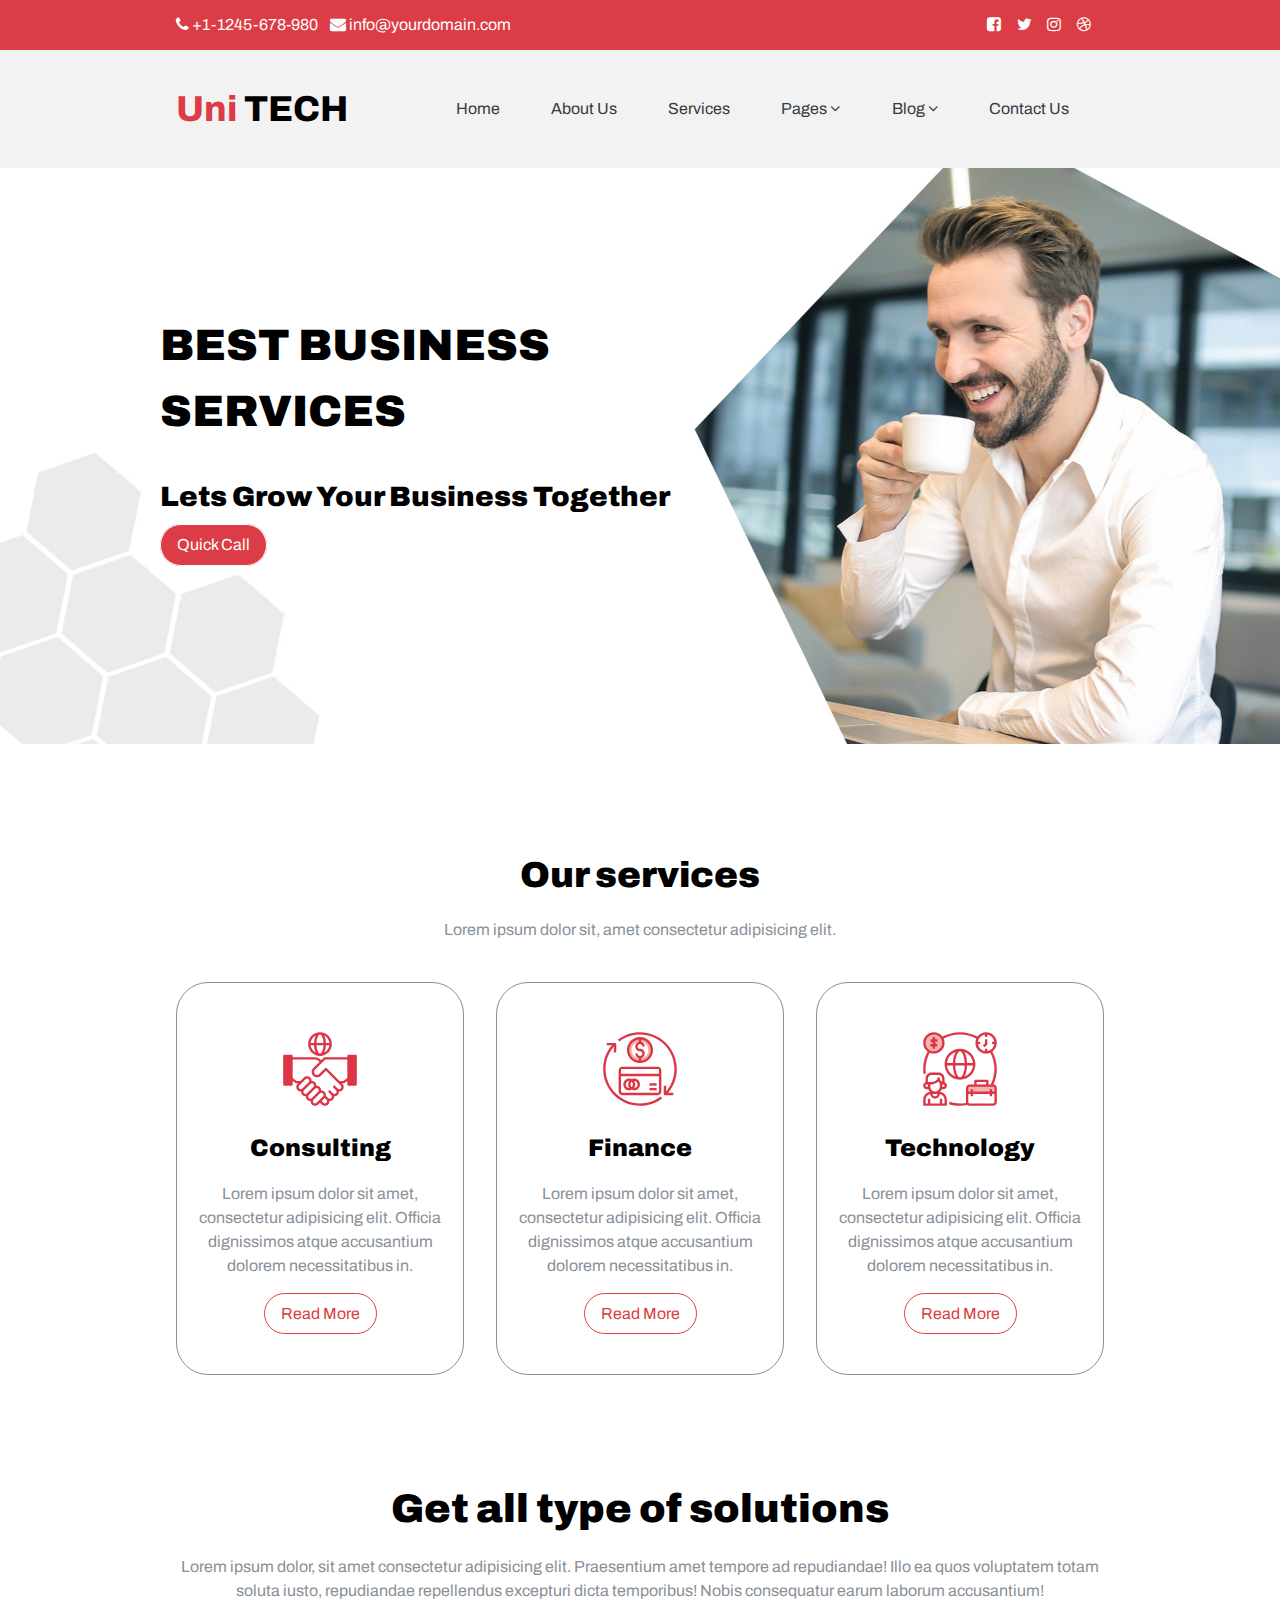
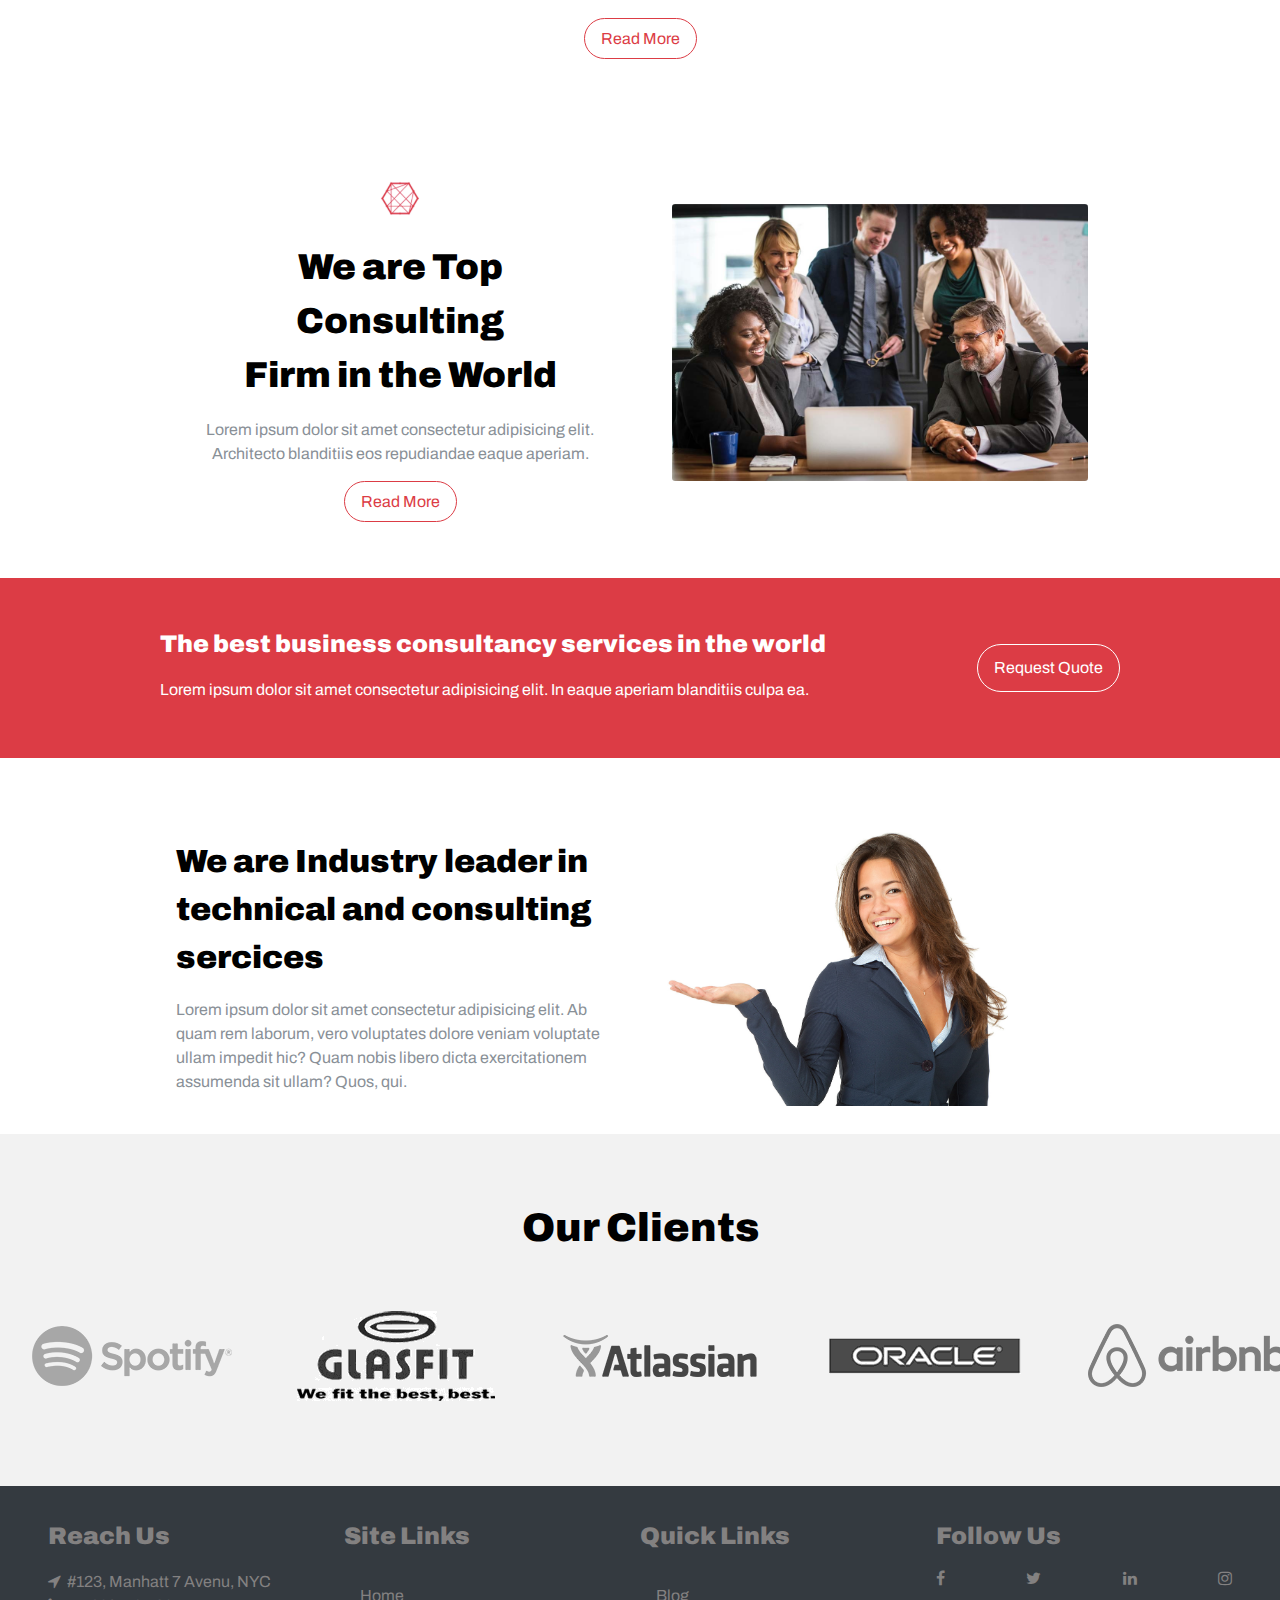
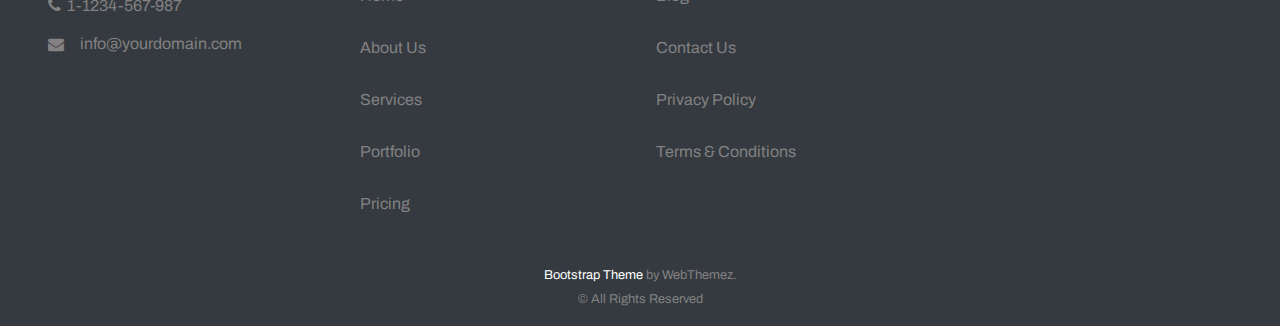
<file: block-BHaacu/index.html>
<!DOCTYPE html>
<html lang="en">
<head>
    <meta charset="UTF-8">
    <meta http-equiv="X-UA-Compatible" content="IE=edge">
    <meta name="viewport" content="width=device-width, initial-scale=1.0">
    <title>unitech</title>
    <link rel="preconnect" href="https://fonts.googleapis.com">
    <link rel="preconnect" href="https://fonts.gstatic.com" crossorigin>
    <link href="https://fonts.googleapis.com/css2?family=Archivo:ital,wght@0,100;0,200;0,300;0,400;0,500;0,600;0,700;0,800;0,900;1,100;1,200;1,300;1,400;1,500;1,600;1,700;1,800;1,900&display=swap" rel="stylesheet"> 
    <link rel="stylesheet" href="https://cdnjs.cloudflare.com/ajax/libs/font-awesome/4.7.0/css/font-awesome.min.css">
    <link rel="stylesheet" href="stylesheet/style.css">    
</head>
<body>
    <header class="container">
        <section class="head-one">
            <div class="flex padding column">
                <div>
                    <span><i class="fa fa-phone"></i> +1-1245-678-980 </span>&nbsp;&nbsp;
                    <a href="mailto: info@yourdomain.com"> <i class="fa fa-envelope"></i> info@yourdomain.com</a>
                </div>
                <div>
                    <nav>
                        <a href="#" class="fa fa-facebook-square"></a>
                        <a href="#" class="fa fa-twitter"></a>
                        <a href="#" class="fa fa-instagram"></a>
                        <a href="#" class="fa fa-dribbble"></a>
                    </nav>
                </div>
            </div>            
        </section>
        <section class="head-two">
            <div class="padding flex">
                <a href="index.html">
                    <h3><strong>Uni </strong>TECH</h3>
                </a>
                <label for="toggle" class="bars">                
                    <i class="fa fa-fw fa-bars"></i> 
                </label>     
                <input type="checkbox" id="toggle" />
                <ul class="flex nav column center">
                    <li><a href="index.html">Home</a></li>
                    <li><a href="about.html">About Us</a></li>
                    <li><a href="services.html">Services</a></li>
                    <li class="sub-menu-box">
                        <a href="#">Pages
                            <i class="fa fa-angle-down" aria-hidden="true"></i>
                        </a>
                        <ul class="sub-menu">
                            <li><a href="pricing.html">Pricing</a></li>
                            <li><a href="#">Portfolio</a></li>
                            <li><a href="error.html">404 Page</a></li>
                        </ul>
                    </li>
                    <li class="sub-menu-box">
                        <a href="#">Blog
                            <i class="fa fa-angle-down" aria-hidden="true"></i>
                        </a>
                        <ul class="sub-menu">
                            <li><a href="#">Blog</a></li>
                            <li><a href="#">Blog Single</a></li>
                        </ul>
                    </li>
                    <li><a href="contact.html">Contact Us</a></li>
                </ul>
            </div>
        </section>      
    </header>
    <main class="container">
        <section class="hero width">
            <div class="padding">
                <h1>Best business<br>services</h1>
                <h5>Lets grow your business together</h5>
                <a href="#" class="btn btn-primary">Quick Call</a>
            </div>
        </section>
        <section class="service width">
            <h3>Our services</h3>
            <p>Lorem ipsum dolor sit, amet consectetur adipisicing elit.</p>
            <div class="flex padding column">
                <article class="width">
                    <img src="assets\media\consulting.svg" alt="Consulting">
                    <h6>Consulting</h6>
                    <p>Lorem ipsum dolor sit amet, consectetur adipisicing elit. Officia dignissimos atque accusantium dolorem necessitatibus in.</p>
                    <a href="#" class="btn btn-secondary">Read More</a>
                </article>
                <article class="width">
                    <img src="assets\media\finance.svg" alt="Finance">
                    <h6>Finance</h6>
                    <p>Lorem ipsum dolor sit amet, consectetur adipisicing elit. Officia dignissimos atque accusantium dolorem necessitatibus in.</p>
                    <a href="#" class="btn btn-secondary">Read More</a>
                </article>
                <article class="width">
                    <img src="assets\media\technology.svg" alt="Technology">
                    <h6>Technology</h6>
                    <p>Lorem ipsum dolor sit amet, consectetur adipisicing elit. Officia dignissimos atque accusantium dolorem necessitatibus in.</p>
                    <a href="#" class="btn btn-secondary">Read More</a>
                </article>
            </div>
        </section>
        <section class="solution">
            <div class="padding width">
                <h2>Get all type of solutions</h2>
                <p>Lorem ipsum dolor, sit amet consectetur adipisicing elit. Praesentium amet tempore ad repudiandae! Illo ea quos voluptatem totam soluta iusto, repudiandae repellendus excepturi dicta temporibus! Nobis consequatur earum laborum accusantium!</p>
                <a href="#" class="btn btn-secondary">Read More</a>
            </div>
        </section>
        <section class="consulting">
            <div class="flex padding column">
                <article class="flex-45 width">
                    <img src="assets/media/hexagon.png" alt="Image">
                    <h3>We are Top Consulting<br>Firm in the World</h3>
                    <p>Lorem ipsum dolor sit amet consectetur adipisicing elit. Architecto blanditiis eos repudiandae eaque aperiam.</p>
                    <a href="#" class="btn btn-secondary">Read more</a>
                </article>
                <article class="flex-45 width">
                    <img src="assets/media/team.jpg" alt="Team">
                </article>
            </div>
        </section>
        <section class="request">
            <div class="flex padding column">
                <section>
                    <h6>The best business consultancy services in the world</h6>
                    <p>Lorem ipsum dolor sit amet consectetur adipisicing elit. In eaque aperiam blanditiis culpa ea.</p>
                </section>
                <a href="#" class="btn btn-primary">Request quote</a>
            </div>
        </section>
        <section class="about">
            <div class="flex padding column">
                <article class="flex-45">
                    <h4>We are Industry leader in technical and consulting sercices</h4>
                    <p>Lorem ipsum dolor sit amet consectetur adipisicing elit. Ab quam rem laborum, vero voluptates dolore veniam voluptate ullam impedit hic? Quam nobis libero dicta exercitationem assumenda sit ullam? Quos, qui.</p>
                </article>
                <article class="flex-45 width">
                    <img src="assets/media/img-woman-1.jpg" alt="Women Image">
                </article>
            </div>
        </section>
        <section class="client">
            <h2>Our Clients</h2>
            <div class="flex">
                <img src="assets/media/spotify.png" alt="spotify">
                <img src="assets/media/glasfit.png" alt="glasfit">
                <img src="assets/media/atlassian.png" alt="atlassian">
                <img src="assets/media/oracle.png" alt="oracle">
                <img src="assets/media/airbnb.png" alt="airbnb">
                <img src="assets/media/patio.png" alt="patio">
            </div>
        </section>
    </main>
    <footer>
        <div class="container flex align-start wrap column">
            <section class="flex-20">
                <h6>Reach Us</h6>
                <ul>
                    <li><i class="fa fa-location-arrow"></i>&nbsp; #123, Manhatt 7 Avenu, NYC</li>
                    <li><i class="fa fa-phone"></i>&nbsp; 1-1234-567-987</li>
                    <li class="flex start">
                        <i class="fa fa-envelope"></i>
                        <a href="mailto: info@yourdomain.com">info@yourdomain.com</a>
                    </li>
                </ul>
            </section>
            <section class="flex-20">
                <h6>Site Links</h6>
                <ul>
                    <li><a href="index.html">Home</a></li>
                    <li><a href="about.html">About Us</a></li>
                    <li><a href="services.html">Services</a></li>
                    <li><a href="#">Portfolio</a></li>
                    <li><a href="pricing.html">Pricing</a></li>
                </ul>
            </section>
            <section class="flex-20">
                <h6>Quick Links</h6>
                <ul>
                    <li><a href="#">Blog</a></li>
                    <li><a href="contact.html">Contact Us</a></li>
                    <li><a href="#">Privacy Policy</a></li>
                    <li><a href="#">Terms & Conditions</a></li>
                </ul>
            </section>
            <section class="flex-20">
                <h6>Follow Us</h6>
                <nav class="flex social">
                    <a href="#" class="fa fa-facebook"></a>
                    <a href="#" class="fa fa-twitter"></a>
                    <a href="#" class="fa fa-linkedin"></a>
                    <a href="#" class="fa fa-instagram"></a>
                </nav>
            </section>
        </div>
        <div class="foot-end">
            <small><span>Bootstrap Theme</span> by WebThemez.<br>&copy; All Rights Reserved</small>
        </div>
    </footer>
</body>
</html>
</file>
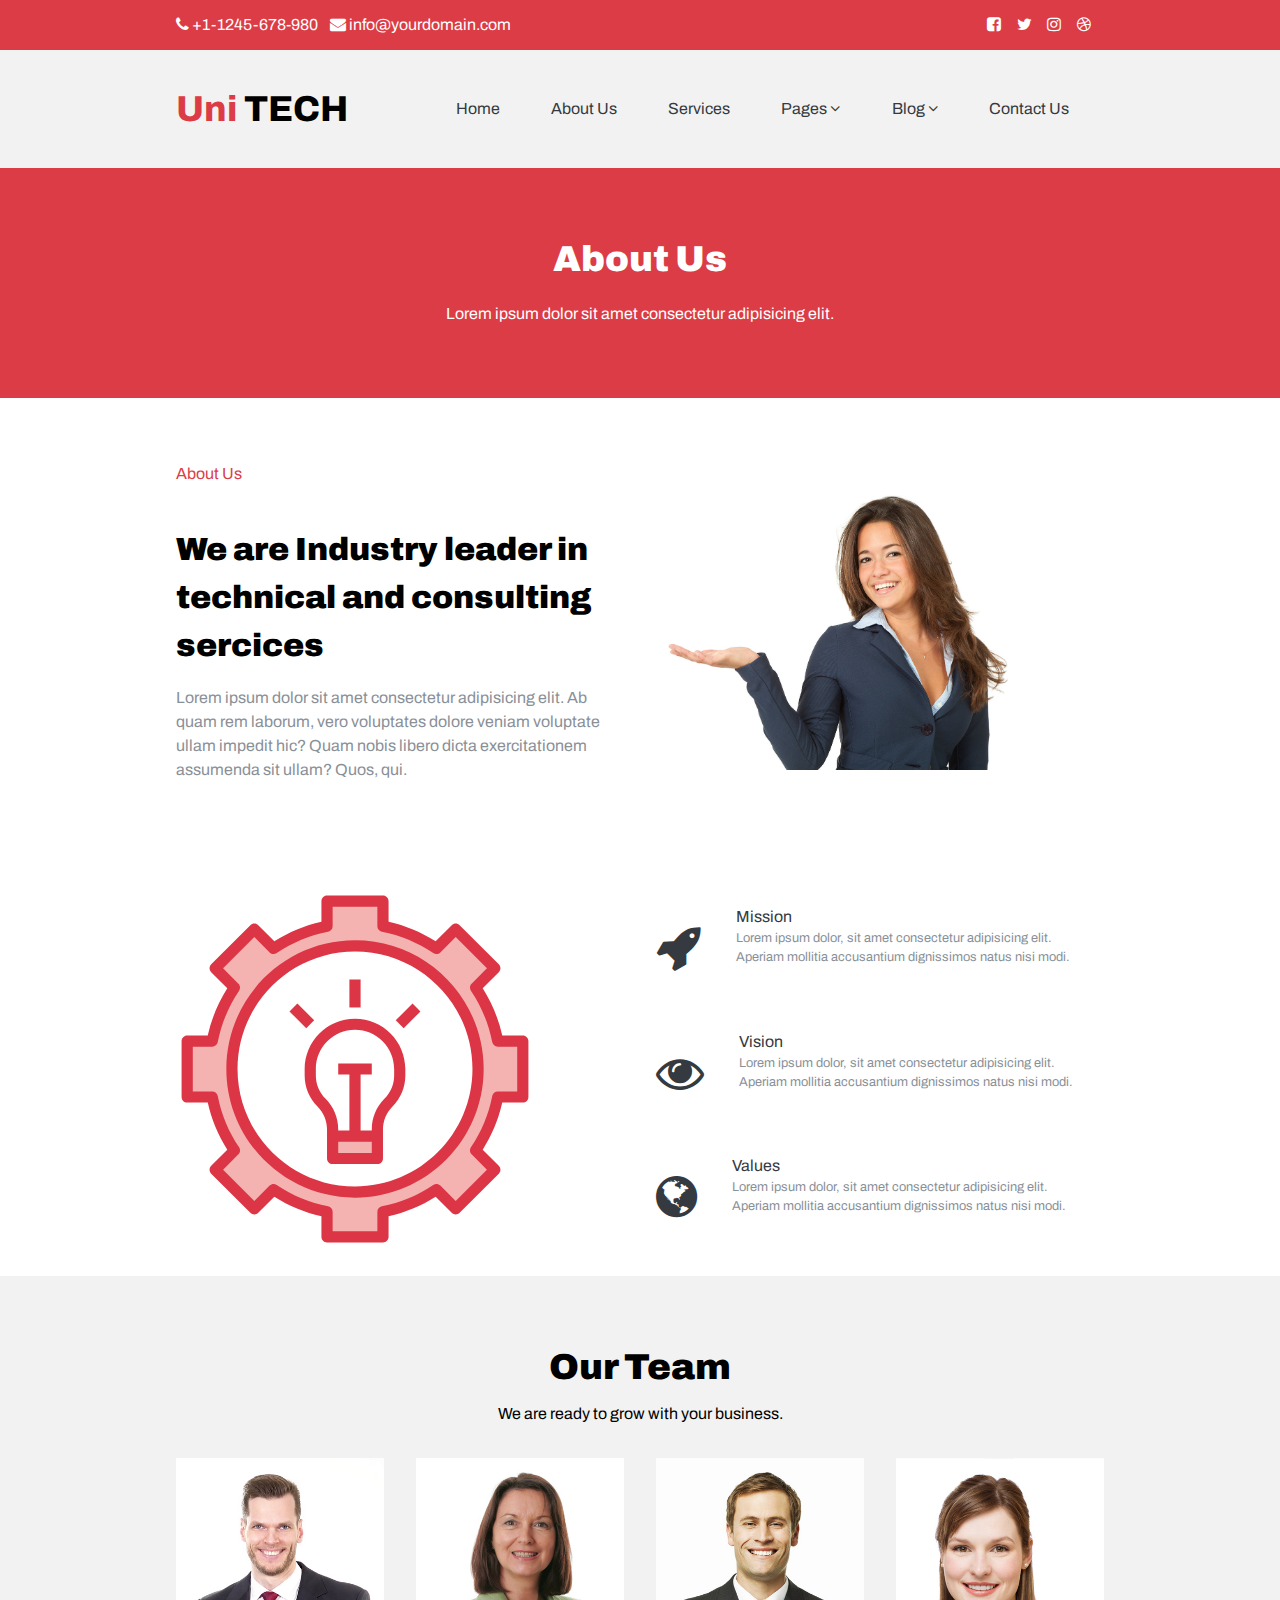
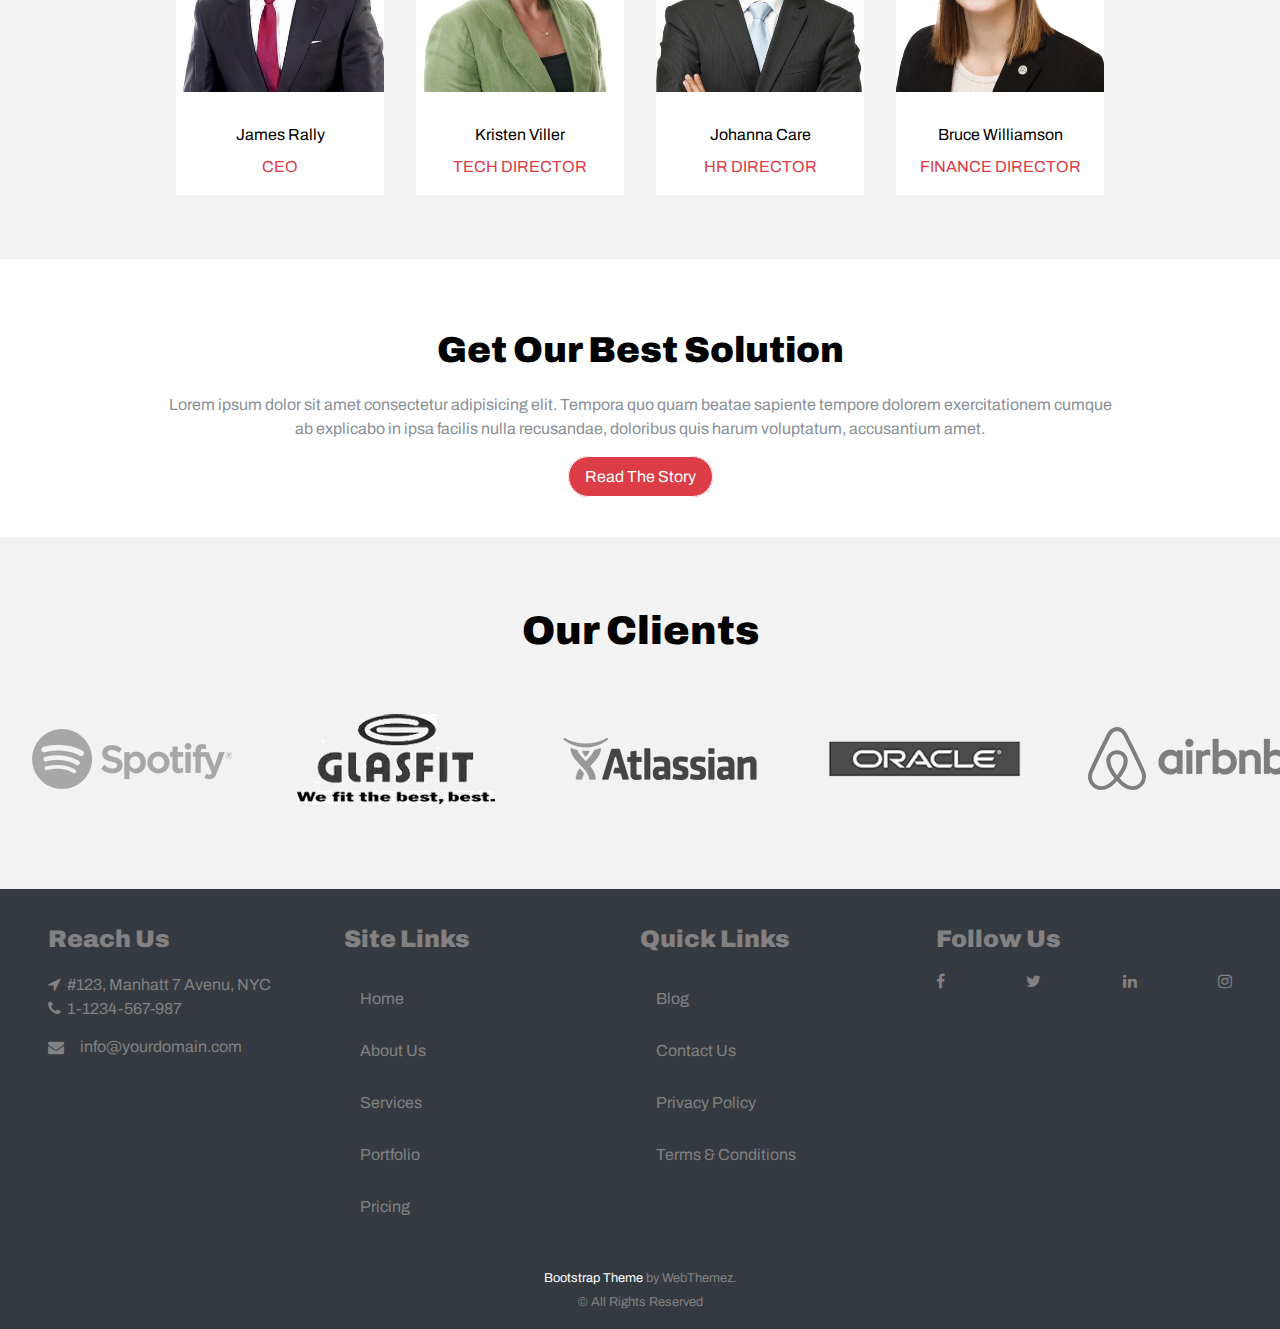
<file: block-BHaacu/about.html>
<!DOCTYPE html>
<html lang="en">
<head>
    <meta charset="UTF-8">
    <meta http-equiv="X-UA-Compatible" content="IE=edge">
    <meta name="viewport" content="width=device-width, initial-scale=1.0">
    <title>unitech</title>
    <link rel="preconnect" href="https://fonts.googleapis.com">
    <link rel="preconnect" href="https://fonts.gstatic.com" crossorigin>
    <link href="https://fonts.googleapis.com/css2?family=Archivo:ital,wght@0,100;0,200;0,300;0,400;0,500;0,600;0,700;0,800;0,900;1,100;1,200;1,300;1,400;1,500;1,600;1,700;1,800;1,900&display=swap" rel="stylesheet"> 
    <link rel="stylesheet" href="https://cdnjs.cloudflare.com/ajax/libs/font-awesome/4.7.0/css/font-awesome.min.css">
    <link rel="stylesheet" href="stylesheet/style.css">    
</head>
<body>
    <header class="container">
        <section class="head-one">
            <div class="flex padding column">
                <div>
                    <span><i class="fa fa-phone"></i> +1-1245-678-980 </span>&nbsp;&nbsp;
                    <a href="mailto: info@yourdomain.com"> <i class="fa fa-envelope"></i> info@yourdomain.com</a>
                </div>
                <div>
                    <nav>
                        <a href="#" class="fa fa-facebook-square"></a>
                        <a href="#" class="fa fa-twitter"></a>
                        <a href="#" class="fa fa-instagram"></a>
                        <a href="#" class="fa fa-dribbble"></a>
                    </nav>
                </div>
            </div>            
        </section>
        <section class="head-two">
            <div class="padding flex">
                <a href="index.html">
                    <h3><strong>Uni </strong>TECH</h3>
                </a>
                <label for="toggle" class="bars">                
                    <i class="fa fa-fw fa-bars"></i> 
                </label>     
                <input type="checkbox" id="toggle" />
                <ul class="flex nav column" id="navbar">
                    <li><a href="index.html">Home</a></li>
                    <li><a href="about.html">About Us</a></li>
                    <li><a href="services.html">Services</a></li>
                    <li class="sub-menu-box">
                        <a href="#">Pages
                            <i class="fa fa-angle-down" aria-hidden="true"></i>
                        </a>
                        <ul class="sub-menu">
                            <li><a href="pricing.html">Pricing</a></li>
                            <li><a href="#">Portfolio</a></li>
                            <li><a href="error.html">404 Page</a></li>
                        </ul>
                    </li>
                    <li class="sub-menu-box">
                        <a href="#">Blog
                            <i class="fa fa-angle-down" aria-hidden="true"></i>
                        </a>
                        <ul class="sub-menu">
                            <li><a href="#">Blog</a></li>
                            <li><a href="#">Blog Single</a></li>
                        </ul>
                    </li>
                    <li><a href="contact.html">Contact Us</a></li>
                </ul>
            </div>
        </section>      
    </header>
    <main class="container">
        <section class="info_hero">
            <h3>About Us</h3>
            <p>Lorem ipsum dolor sit amet consectetur adipisicing elit.</p>
        </section>        
        <section class="about">
            <div class="flex padding column">
                <article class="flex-45">
                    <p class="active">About Us</p>
                    <h4>We are Industry leader in technical and consulting sercices</h4>
                    <p>Lorem ipsum dolor sit amet consectetur adipisicing elit. Ab quam rem laborum, vero voluptates dolore veniam voluptate ullam impedit hic? Quam nobis libero dicta exercitationem assumenda sit ullam? Quos, qui.</p>
                </article>
                <article class="flex-45 width">
                    <img src="assets/media/img-woman-1.jpg" alt="Women Image">
                </article>
            </div>
        </section>
        <section class="vision">
            <div class="flex padding column">
                <article class="flex-45">
                    <img src="assets/media/vision.svg" alt="Vision Image">
                </article>
                <article class="flex-45 column">
                    <div class="flex width">
                        <i class="fa fa-rocket"></i>
                        <div class="margin">
                            <strong>Mission</strong>
                            <p>Lorem ipsum dolor, sit amet consectetur adipisicing elit. Aperiam mollitia accusantium dignissimos natus nisi modi.</p>
                        </div>
                    </div>
                    <div class="flex width">
                        <i class="fa fa-eye"></i>
                        <div class="margin">
                            <strong>Vision</strong>
                            <p>Lorem ipsum dolor, sit amet consectetur adipisicing elit. Aperiam mollitia accusantium dignissimos natus nisi modi.</p>
                        </div>
                    </div>
                    <div class="flex width">
                        <i class="fa fa-globe"></i>
                        <div class="margin">
                            <strong>Values</strong>
                            <p>Lorem ipsum dolor, sit amet consectetur adipisicing elit. Aperiam mollitia accusantium dignissimos natus nisi modi.</p>
                        </div>
                    </div>
                </article>
            </div>
        </section>
        <section class="team">
            <h3>Our Team</h3>
            <p>We are ready to grow with your business.</p>
            <div class="flex padding column">
                <article class="flex-20 color">
                    <img src="assets/media/team1.jpg" alt="Member 1">
                    <p>James Rally</p>
                    <p class="active">CEO</p>
                </article>
                <article class="flex-20 color">
                    <img src="assets/media/team2.jpg" alt="Member 2">
                    <p>Kristen Viller</p>
                    <p class="active">TECH DIRECTOR</p>
                </article>
                <article class="flex-20 color">
                    <img src="assets/media/team3.jpg" alt="Member 3">
                    <p>Johanna Care</p>
                    <p class="active">HR DIRECTOR</p>
                </article>
                <article class="flex-20 color">
                    <img src="assets/media/team4.jpg" alt="Member 4">
                    <p>Bruce Williamson</p>
                    <p class="active">FINANCE DIRECTOR</p>
                </article>
            </div>
        </section>
        <section class="solution">
            <div class="padding">
                <h3>Get Our Best Solution</h3>
                <p>Lorem ipsum dolor sit amet consectetur adipisicing elit. Tempora quo quam beatae sapiente tempore dolorem exercitationem cumque ab explicabo in ipsa facilis nulla recusandae, doloribus quis harum voluptatum, accusantium amet.</p>
                <a href="#" class="btn btn-primary">Read the story</a>
            </div>
        </section>
        <section class="client">
            <h2>Our Clients</h2>
            <div class="flex width">
                <img src="assets/media/spotify.png" alt="spotify">
                <img src="assets/media/glasfit.png" alt="glasfit">
                <img src="assets/media/atlassian.png" alt="atlassian">
                <img src="assets/media/oracle.png" alt="oracle">
                <img src="assets/media/airbnb.png" alt="airbnb">
                <img src="assets/media/patio.png" alt="patio">
            </div>
        </section>
    </main>
    <footer>
        <div class="container flex align-start wrap column">
            <section class="flex-20">
                <h6>Reach Us</h6>
                <ul>
                    <li><i class="fa fa-location-arrow"></i>&nbsp; #123, Manhatt 7 Avenu, NYC</li>
                    <li><i class="fa fa-phone"></i>&nbsp; 1-1234-567-987</li>
                    <li class="flex start">
                        <i class="fa fa-envelope"></i>
                        <a href="mailto: info@yourdomain.com">info@yourdomain.com</a>
                    </li>
                </ul>
            </section>
            <section class="flex-20">
                <h6>Site Links</h6>
                <ul>
                    <li><a href="index.html">Home</a></li>
                    <li><a href="about.html">About Us</a></li>
                    <li><a href="services.html">Services</a></li>
                    <li><a href="#">Portfolio</a></li>
                    <li><a href="pricing.html">Pricing</a></li>
                </ul>
            </section>
            <section class="flex-20">
                <h6>Quick Links</h6>
                <ul>
                    <li><a href="#">Blog</a></li>
                    <li><a href="contact.html">Contact Us</a></li>
                    <li><a href="#">Privacy Policy</a></li>
                    <li><a href="#">Terms & Conditions</a></li>
                </ul>
            </section>
            <section class="flex-20">
                <h6>Follow Us</h6>
                <nav class="flex social">
                    <a href="#" class="fa fa-facebook"></a>
                    <a href="#" class="fa fa-twitter"></a>
                    <a href="#" class="fa fa-linkedin"></a>
                    <a href="#" class="fa fa-instagram"></a>
                </nav>
            </section>
        </div>
        <div class="foot-end">
            <small><span>Bootstrap Theme</span> by WebThemez.<br>&copy; All Rights Reserved</small>
        </div>
    </footer>
</body>
</html>
</file>
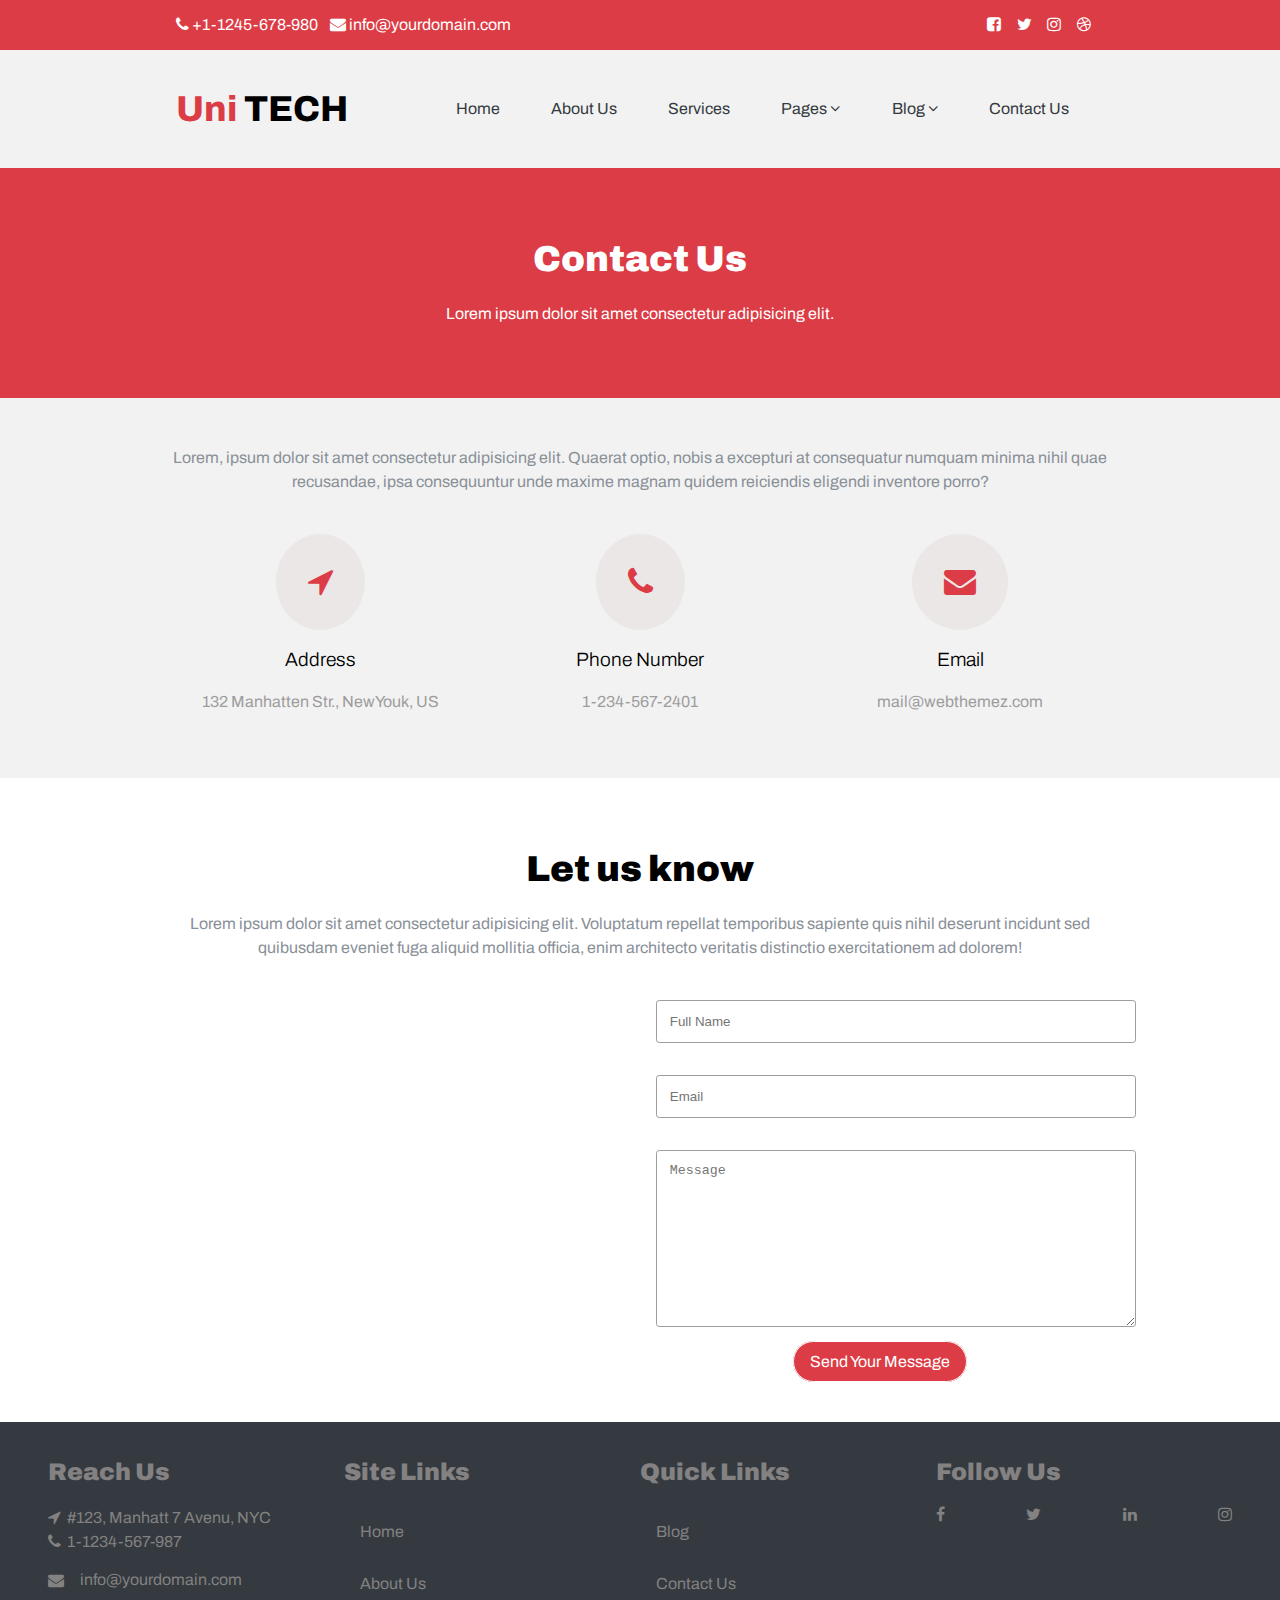
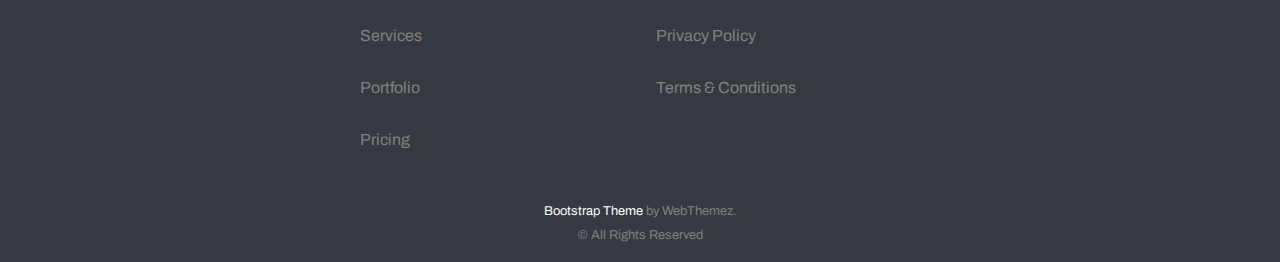
<file: block-BHaacu/contact.html>
<!DOCTYPE html>
<html lang="en">
<head>
    <meta charset="UTF-8">
    <meta http-equiv="X-UA-Compatible" content="IE=edge">
    <meta name="viewport" content="width=device-width, initial-scale=1.0">
    <title>unitech</title>
    <link rel="preconnect" href="https://fonts.googleapis.com">
    <link rel="preconnect" href="https://fonts.gstatic.com" crossorigin>
    <link href="https://fonts.googleapis.com/css2?family=Archivo:ital,wght@0,100;0,200;0,300;0,400;0,500;0,600;0,700;0,800;0,900;1,100;1,200;1,300;1,400;1,500;1,600;1,700;1,800;1,900&display=swap" rel="stylesheet"> 
    <link rel="stylesheet" href="https://cdnjs.cloudflare.com/ajax/libs/font-awesome/4.7.0/css/font-awesome.min.css">
    <link rel="stylesheet" href="stylesheet/style.css">    
</head>
<body>
    <header class="container">
        <section class="head-one">
            <div class="flex padding column">
                <div>
                    <span><i class="fa fa-phone"></i> +1-1245-678-980 </span>&nbsp;&nbsp;
                    <a href="mailto: info@yourdomain.com"> <i class="fa fa-envelope"></i> info@yourdomain.com</a>
                </div>
                <div>
                    <nav>
                        <a href="#" class="fa fa-facebook-square"></a>
                        <a href="#" class="fa fa-twitter"></a>
                        <a href="#" class="fa fa-instagram"></a>
                        <a href="#" class="fa fa-dribbble"></a>
                    </nav>
                </div>
            </div>            
        </section>
        <section class="head-two">
            <div class="padding flex">
                <a href="index.html">
                    <h3><strong>Uni </strong>TECH</h3>
                </a>
                <label for="toggle" class="bars">                
                    <i class="fa fa-fw fa-bars"></i> 
                </label>     
                <input type="checkbox" id="toggle" />
                <ul class="flex nav column" id="navbar">
                    <li><a href="index.html">Home</a></li>
                    <li><a href="about.html">About Us</a></li>
                    <li><a href="services.html">Services</a></li>
                    <li class="sub-menu-box">
                        <a href="#">Pages
                            <i class="fa fa-angle-down" aria-hidden="true"></i>
                        </a>
                        <ul class="sub-menu">
                            <li><a href="pricing.html">Pricing</a></li>
                            <li><a href="#">Portfolio</a></li>
                            <li><a href="error.html">404 Page</a></li>
                        </ul>
                    </li>
                    <li class="sub-menu-box">
                        <a href="#">Blog
                            <i class="fa fa-angle-down" aria-hidden="true"></i>
                        </a>
                        <ul class="sub-menu">
                            <li><a href="#">Blog</a></li>
                            <li><a href="#">Blog Single</a></li>
                        </ul>
                    </li>
                    <li><a href="contact.html">Contact Us</a></li>
                </ul>
            </div>
        </section>      
    </header>
    <main class="container">
        <section class="info_hero">
            <h3>Contact Us</h3>
            <p>Lorem ipsum dolor sit amet consectetur adipisicing elit.</p>
        </section> 
        <section class="info padding">
            <p>Lorem, ipsum dolor sit amet consectetur adipisicing elit. Quaerat optio, nobis a excepturi at consequatur numquam minima nihil quae recusandae, ipsa consequuntur unde maxime magnam quidem reiciendis eligendi inventore porro?</p>
            <div class="flex column">
                <article class="flex-30">
                    <i class="fa fa-location-arrow"></i>
                    <h6>Address</h6>
                    <address>132 Manhatten Str., NewYouk, US</address>
                </article>
                <article class="flex-30">
                    <i class="fa fa-phone"></i>
                    <h6>Phone Number</h6>
                    <address>1-234-567-2401</address>
                </article>
                <article class="flex-30">
                    <i class="fa fa-envelope"></i>
                    <h6>Email</h6>
                    <a href="mailto: mail@webthemez.com">mail@webthemez.com</a>
                </article>
            </div>
        </section>
        <section class="contact padding">
            <h3>Let us know</h3>
            <p>Lorem ipsum dolor sit amet consectetur adipisicing elit. Voluptatum repellat temporibus sapiente quis nihil deserunt incidunt sed quibusdam eveniet fuga aliquid mollitia officia, enim architecto veritatis distinctio exercitationem ad dolorem!</p>
            <div class="flex align-start column">
                <div class="flex-45 width">
                    <iframe src="https://www.google.com/maps/embed?pb=!1m18!1m12!1m3!1d2970.1228881312913!2d12.490042215197432!3d41.89021417263544!2m3!1f0!2f0!3f0!3m2!1i1024!2i768!4f13.1!3m3!1m2!1s0x132f61b6532013ad%3A0x28f1c82e908503c4!2sColosseum!5e0!3m2!1sen!2sin!4v1639052737358!5m2!1sen!2sin" width="400" height="300" style="border:0;" allowfullscreen="" loading="lazy"></iframe>
                </div>
                <div class="flex-45 width">
                    <form action="submit">
                        <input type="text" placeholder="Full Name">
                        <input type="email" placeholder="Email">
                        <textarea name="Message" id="" cols="30" rows="10" placeholder="Message"></textarea>
                        <a href="#" class="btn btn-primary">Send your message</a>
                    </form>
                </div>
            </div>
        </section>
    </main>
    <footer>
        <div class="container flex align-start wrap column">
            <section class="flex-20">
                <h6>Reach Us</h6>
                <ul>
                    <li><i class="fa fa-location-arrow"></i>&nbsp; #123, Manhatt 7 Avenu, NYC</li>
                    <li><i class="fa fa-phone"></i>&nbsp; 1-1234-567-987</li>
                    <li class="flex start">
                        <i class="fa fa-envelope"></i>
                        <a href="mailto: info@yourdomain.com">info@yourdomain.com</a>
                    </li>
                </ul>
            </section>
            <section class="flex-20">
                <h6>Site Links</h6>
                <ul>
                    <li><a href="index.html">Home</a></li>
                    <li><a href="about.html">About Us</a></li>
                    <li><a href="services.html">Services</a></li>
                    <li><a href="#">Portfolio</a></li>
                    <li><a href="pricing.html">Pricing</a></li>
                </ul>
            </section>
            <section class="flex-20">
                <h6>Quick Links</h6>
                <ul>
                    <li><a href="#">Blog</a></li>
                    <li><a href="contact.html">Contact Us</a></li>
                    <li><a href="#">Privacy Policy</a></li>
                    <li><a href="#">Terms & Conditions</a></li>
                </ul>
            </section>
            <section class="flex-20">
                <h6>Follow Us</h6>
                <nav class="flex social">
                    <a href="#" class="fa fa-facebook"></a>
                    <a href="#" class="fa fa-twitter"></a>
                    <a href="#" class="fa fa-linkedin"></a>
                    <a href="#" class="fa fa-instagram"></a>
                </nav>
            </section>
        </div>
        <div class="foot-end">
            <small><span>Bootstrap Theme</span> by WebThemez.<br>&copy; All Rights Reserved</small>
        </div>
    </footer>
</body>
</html>
</file>
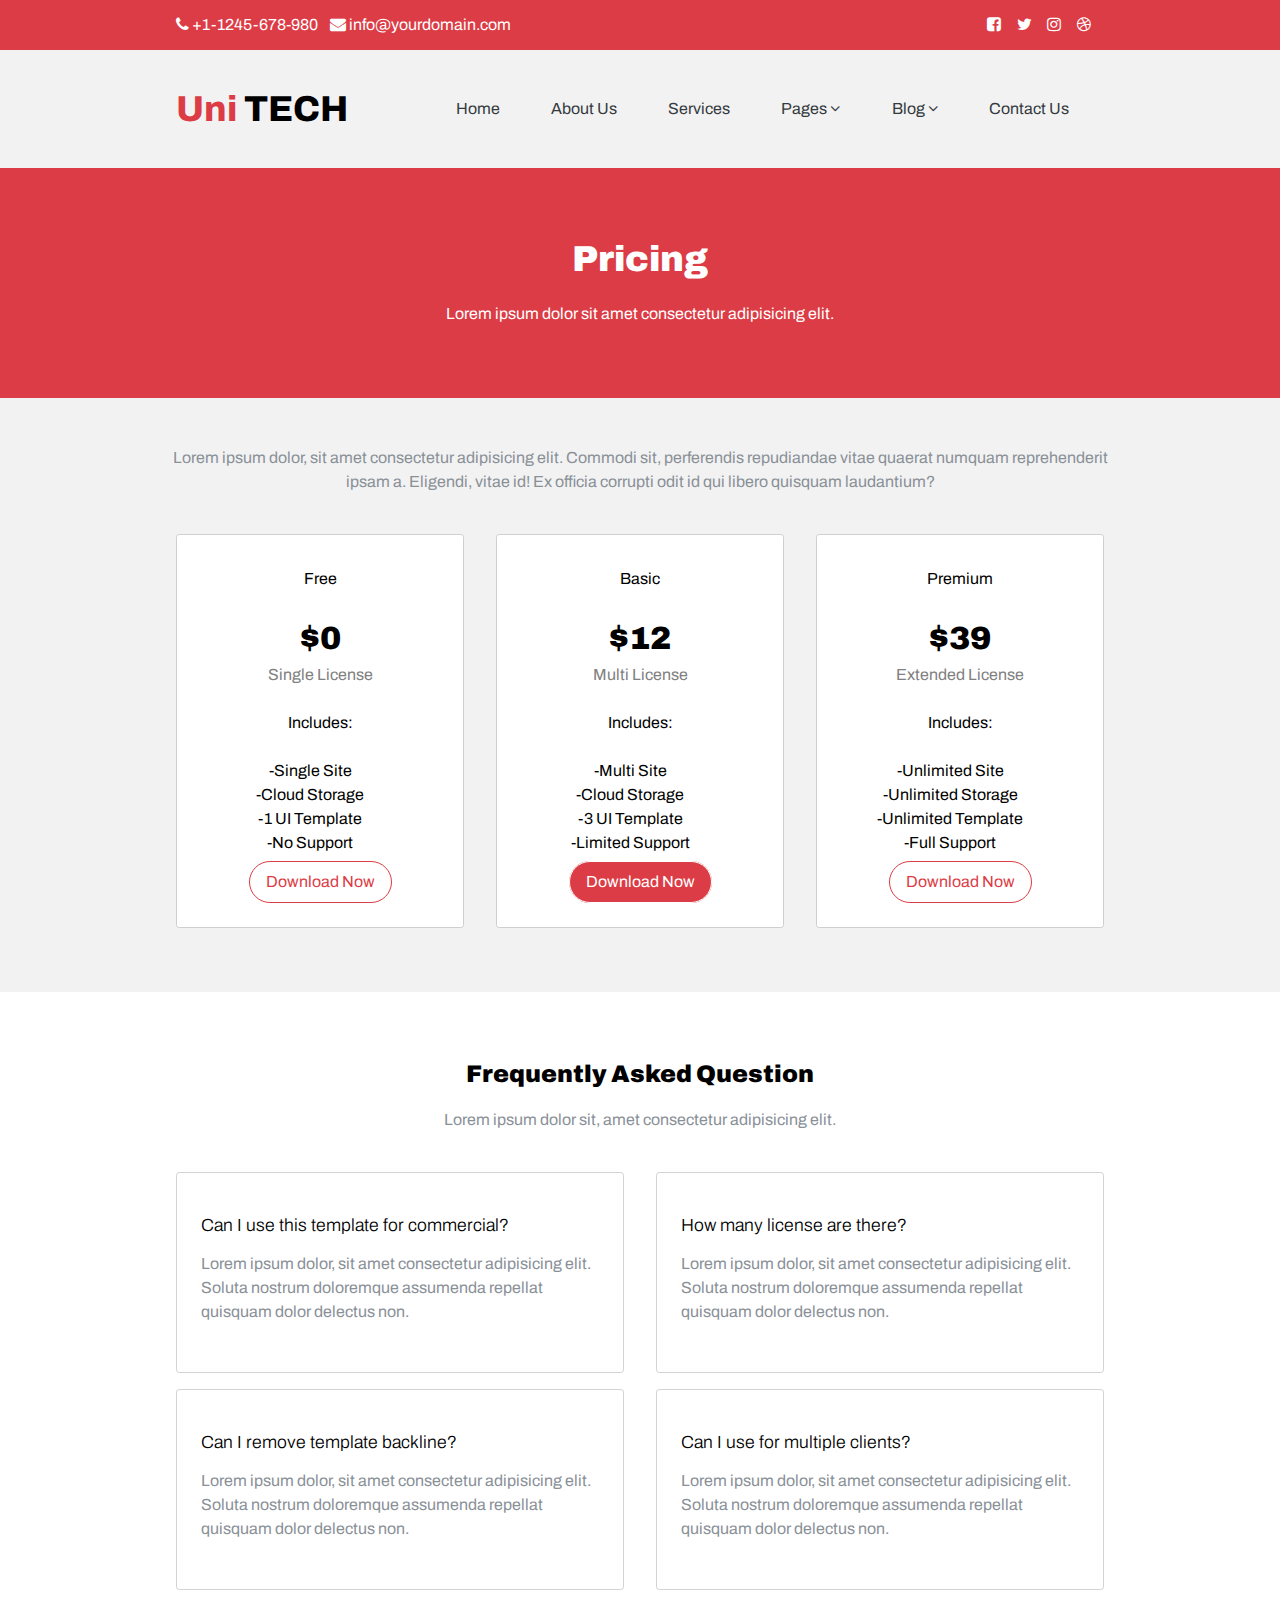
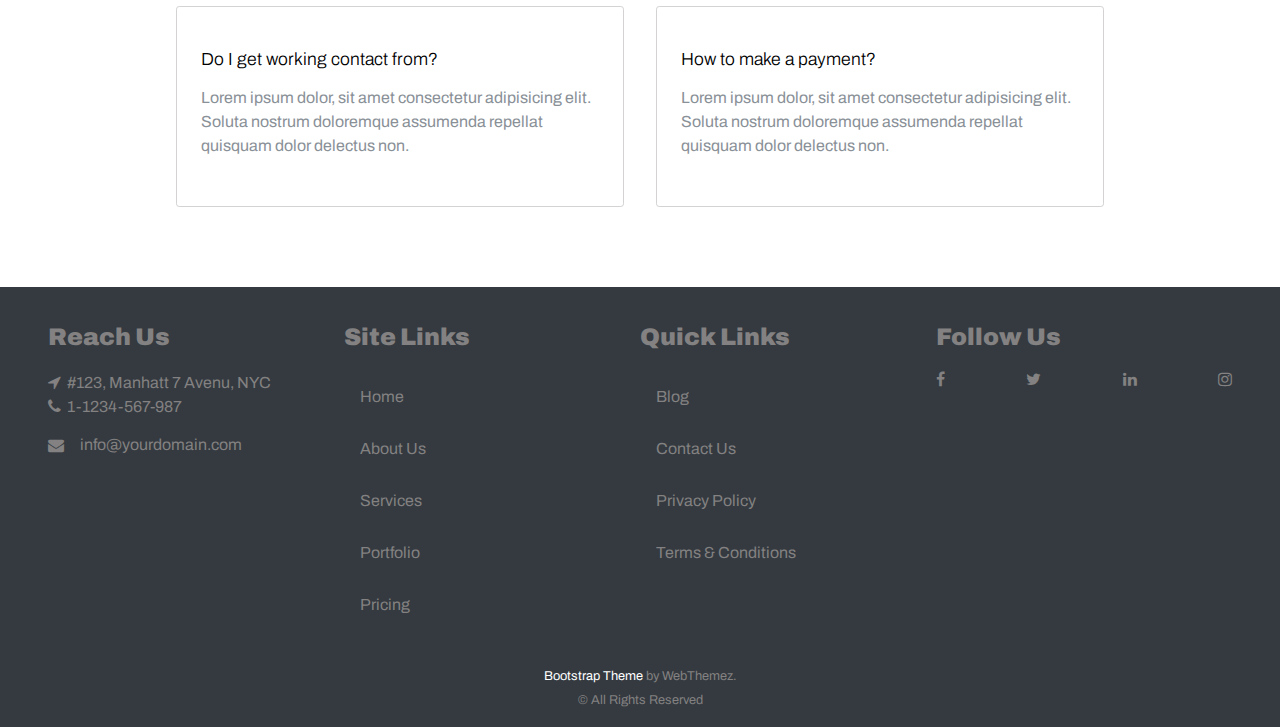
<file: block-BHaacu/pricing.html>
<!DOCTYPE html>
<html lang="en">
<head>
    <meta charset="UTF-8">
    <meta http-equiv="X-UA-Compatible" content="IE=edge">
    <meta name="viewport" content="width=device-width, initial-scale=1.0">
    <title>unitech</title>
    <link rel="preconnect" href="https://fonts.googleapis.com">
    <link rel="preconnect" href="https://fonts.gstatic.com" crossorigin>
    <link href="https://fonts.googleapis.com/css2?family=Archivo:ital,wght@0,100;0,200;0,300;0,400;0,500;0,600;0,700;0,800;0,900;1,100;1,200;1,300;1,400;1,500;1,600;1,700;1,800;1,900&display=swap" rel="stylesheet"> 
    <link rel="stylesheet" href="https://cdnjs.cloudflare.com/ajax/libs/font-awesome/4.7.0/css/font-awesome.min.css">
    <link rel="stylesheet" href="stylesheet/style.css">    
</head>
<body>
    <header class="container">
        <section class="head-one">
            <div class="flex padding column">
                <div>
                    <span><i class="fa fa-phone"></i> +1-1245-678-980 </span>&nbsp;&nbsp;
                    <a href="mailto: info@yourdomain.com"> <i class="fa fa-envelope"></i> info@yourdomain.com</a>
                </div>
                <div>
                    <nav>
                        <a href="#" class="fa fa-facebook-square"></a>
                        <a href="#" class="fa fa-twitter"></a>
                        <a href="#" class="fa fa-instagram"></a>
                        <a href="#" class="fa fa-dribbble"></a>
                    </nav>
                </div>
            </div>            
        </section>
        <section class="head-two">
            <div class="padding flex">
                <a href="index.html">
                    <h3><strong>Uni </strong>TECH</h3>
                </a>
                <label for="toggle" class="bars">                
                    <i class="fa fa-fw fa-bars"></i> 
                </label>     
                <input type="checkbox" id="toggle" />
                <ul class="flex nav column" id="navbar">
                    <li><a href="index.html">Home</a></li>
                    <li><a href="about.html">About Us</a></li>
                    <li><a href="services.html">Services</a></li>
                    <li class="sub-menu-box">
                        <a href="#">Pages
                            <i class="fa fa-angle-down" aria-hidden="true"></i>
                        </a>
                        <ul class="sub-menu">
                            <li><a href="pricing.html">Pricing</a></li>
                            <li><a href="#">Portfolio</a></li>
                            <li><a href="error.html">404 Page</a></li>
                        </ul>
                    </li>
                    <li class="sub-menu-box">
                        <a href="#">Blog
                            <i class="fa fa-angle-down" aria-hidden="true"></i>
                        </a>
                        <ul class="sub-menu">
                            <li><a href="#">Blog</a></li>
                            <li><a href="#">Blog Single</a></li>
                        </ul>
                    </li>
                    <li><a href="contact.html">Contact Us</a></li>
                </ul>
            </div>
        </section>      
    </header>
    <main class="container">
        <section class="info_hero">
            <h3>Pricing</h3>
            <p>Lorem ipsum dolor sit amet consectetur adipisicing elit.</p>
        </section> 
        <section class="detail">
            <div class="padding">
                <p>Lorem ipsum dolor, sit amet consectetur adipisicing elit. Commodi sit, perferendis repudiandae vitae quaerat numquam reprehenderit ipsam a. Eligendi, vitae id! Ex officia corrupti odit id qui libero quisquam laudantium?</p>
                <div class="flex column">
                    <article class="flex-30 box width">
                        <p>Free</p>
                        <strong>$0</strong>
                        <p class="license">Single License</p>
                        <p>Includes:</p>
                        <ul>
                            <li>-Single Site</li>
                            <li>-Cloud Storage</li>
                            <li>-1 UI Template</li>
                            <li>-No Support</li>
                        </ul>
                        <a href="#" class="btn btn-secondary">Download now</a>
                    </article>
                    <article class="flex-30 box width">
                        <p>Basic</p>
                        <strong>$12</strong>
                        <p class="license">Multi License</p>
                        <p>Includes:</p>
                        <ul>
                            <li>-Multi Site</li>
                            <li>-Cloud Storage</li>
                            <li>-3 UI Template</li>
                            <li>-Limited Support</li>
                        </ul>
                        <a href="#" class="btn btn-primary">Download now</a>
                    </article>
                    <article class="flex-30 box width">
                        <p>Premium</p>
                        <strong>$39</strong>
                        <p class="license">Extended License</p>
                        <p>Includes:</p>
                        <ul>
                            <li>-Unlimited Site</li>
                            <li>-Unlimited Storage</li>
                            <li>-Unlimited Template</li>
                            <li>-Full Support</li>
                        </ul>
                        <a href="#" class="btn btn-secondary">Download now</a>
                    </article>
                </div>
            </div>
        </section>
        <section class="question">
            <h6>Frequently Asked Question</h6>
            <p>Lorem ipsum dolor sit, amet consectetur adipisicing elit.</p>
            <div class="flex padding column">
                <article class="flex-45">
                    <div class="que-box">
                        <h6>Can I use this template for commercial?</h6>
                        <p>Lorem ipsum dolor, sit amet consectetur adipisicing elit. Soluta nostrum doloremque assumenda repellat quisquam dolor delectus non.</p>
                    </div>
                    <div class="que-box">
                        <h6>Can I remove template backline?</h6>
                        <p>Lorem ipsum dolor, sit amet consectetur adipisicing elit. Soluta nostrum doloremque assumenda repellat quisquam dolor delectus non.</p>
                    </div>
                    <div class="que-box">
                        <h6>Do I get working contact from?</h6>
                        <p>Lorem ipsum dolor, sit amet consectetur adipisicing elit. Soluta nostrum doloremque assumenda repellat quisquam dolor delectus non.</p>
                    </div>
                </article>
                <article class="flex-45">
                    <div class="que-box">
                        <h6>How many license are there?</h6>
                        <p>Lorem ipsum dolor, sit amet consectetur adipisicing elit. Soluta nostrum doloremque assumenda repellat quisquam dolor delectus non.</p>
                    </div>
                    <div class="que-box">
                        <h6>Can I use for multiple clients?</h6>
                        <p>Lorem ipsum dolor, sit amet consectetur adipisicing elit. Soluta nostrum doloremque assumenda repellat quisquam dolor delectus non.</p>
                    </div>
                    <div class="que-box">
                        <h6>How to make a payment?</h6>
                        <p>Lorem ipsum dolor, sit amet consectetur adipisicing elit. Soluta nostrum doloremque assumenda repellat quisquam dolor delectus non.</p>
                    </div>
                </article>
            </div>
        </section>
    </main>
    <footer>
        <div class="container flex align-start wrap column">
            <section class="flex-20">
                <h6>Reach Us</h6>
                <ul>
                    <li><i class="fa fa-location-arrow"></i>&nbsp; #123, Manhatt 7 Avenu, NYC</li>
                    <li><i class="fa fa-phone"></i>&nbsp; 1-1234-567-987</li>
                    <li class="flex start">
                        <i class="fa fa-envelope"></i>
                        <a href="mailto: info@yourdomain.com">info@yourdomain.com</a>
                    </li>
                </ul>
            </section>
            <section class="flex-20">
                <h6>Site Links</h6>
                <ul>
                    <li><a href="index.html">Home</a></li>
                    <li><a href="about.html">About Us</a></li>
                    <li><a href="services.html">Services</a></li>
                    <li><a href="#">Portfolio</a></li>
                    <li><a href="pricing.html">Pricing</a></li>
                </ul>
            </section>
            <section class="flex-20">
                <h6>Quick Links</h6>
                <ul>
                    <li><a href="#">Blog</a></li>
                    <li><a href="contact.html">Contact Us</a></li>
                    <li><a href="#">Privacy Policy</a></li>
                    <li><a href="#">Terms & Conditions</a></li>
                </ul>
            </section>
            <section class="flex-20">
                <h6>Follow Us</h6>
                <nav class="flex social">
                    <a href="#" class="fa fa-facebook"></a>
                    <a href="#" class="fa fa-twitter"></a>
                    <a href="#" class="fa fa-linkedin"></a>
                    <a href="#" class="fa fa-instagram"></a>
                </nav>
            </section>
        </div>
        <div class="foot-end">
            <small><span>Bootstrap Theme</span> by WebThemez.<br>&copy; All Rights Reserved</small>
        </div>
    </footer>
</body>
</html>
</file>
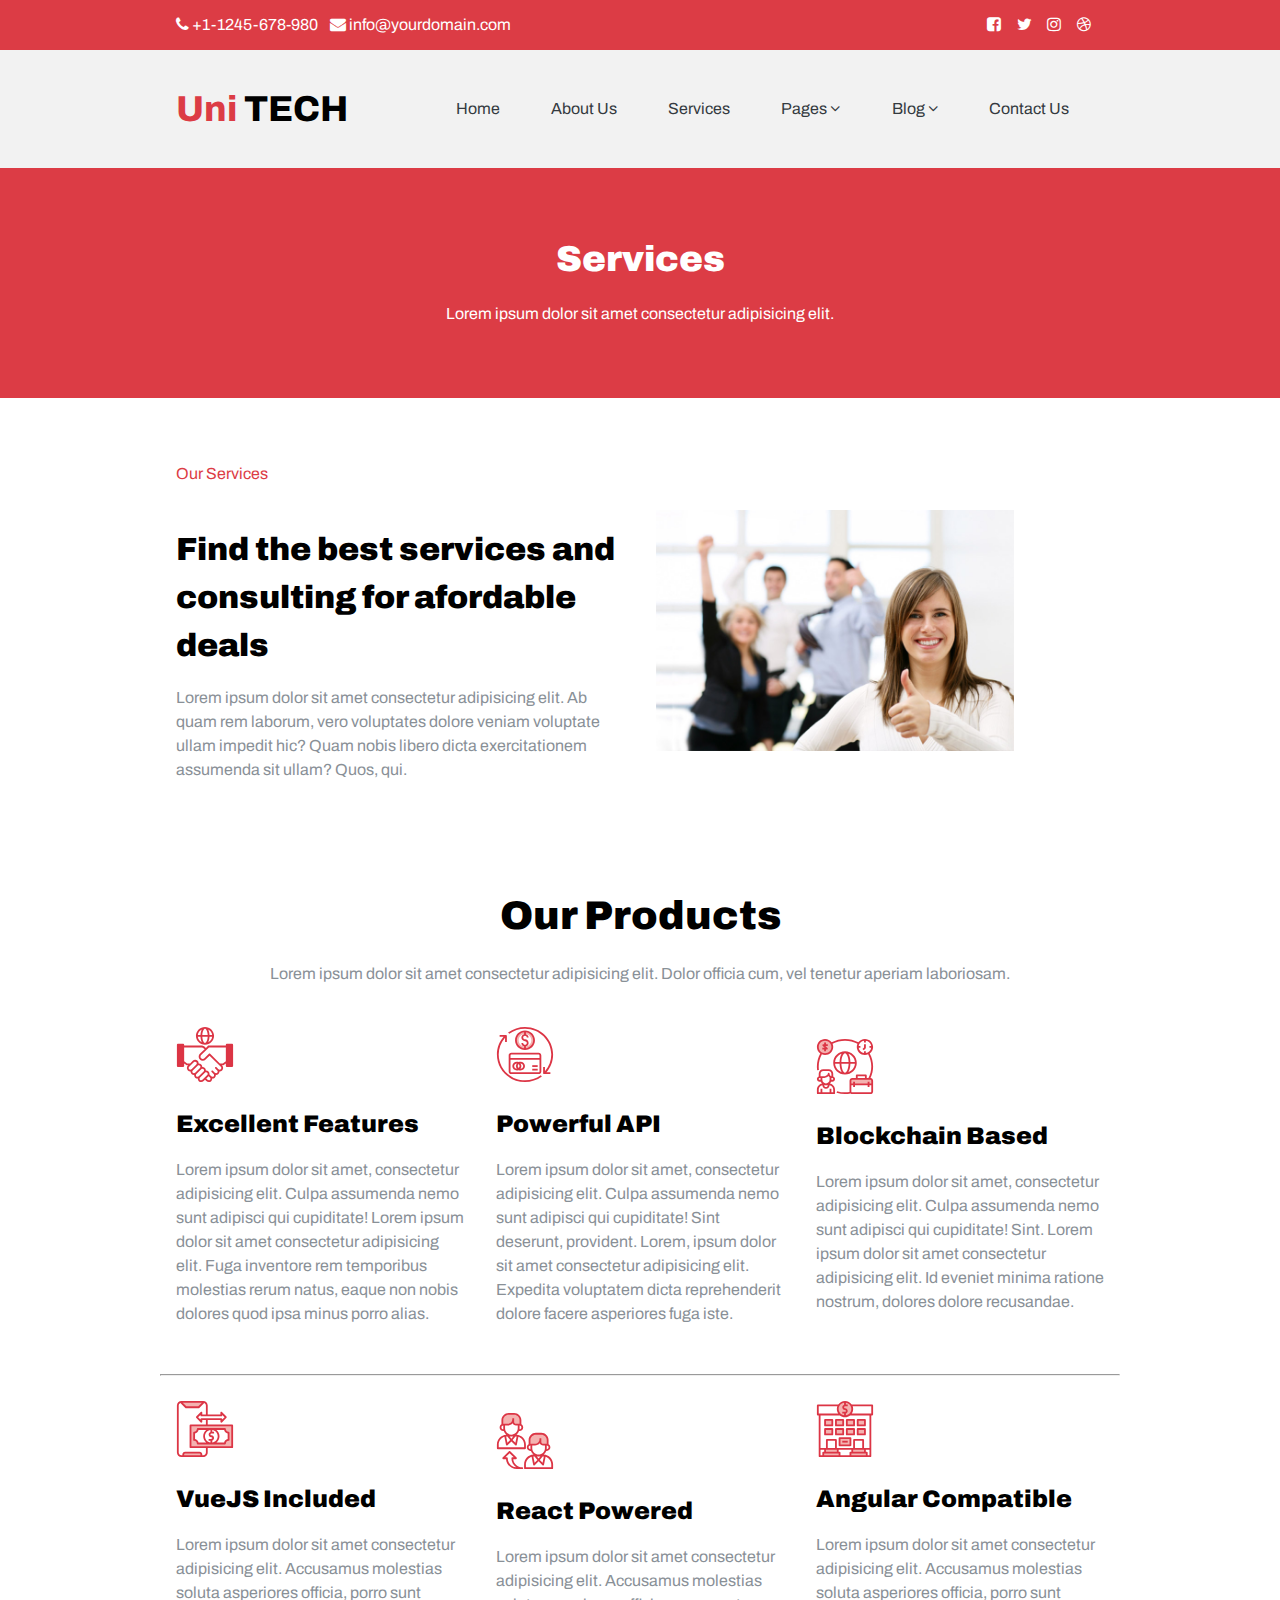
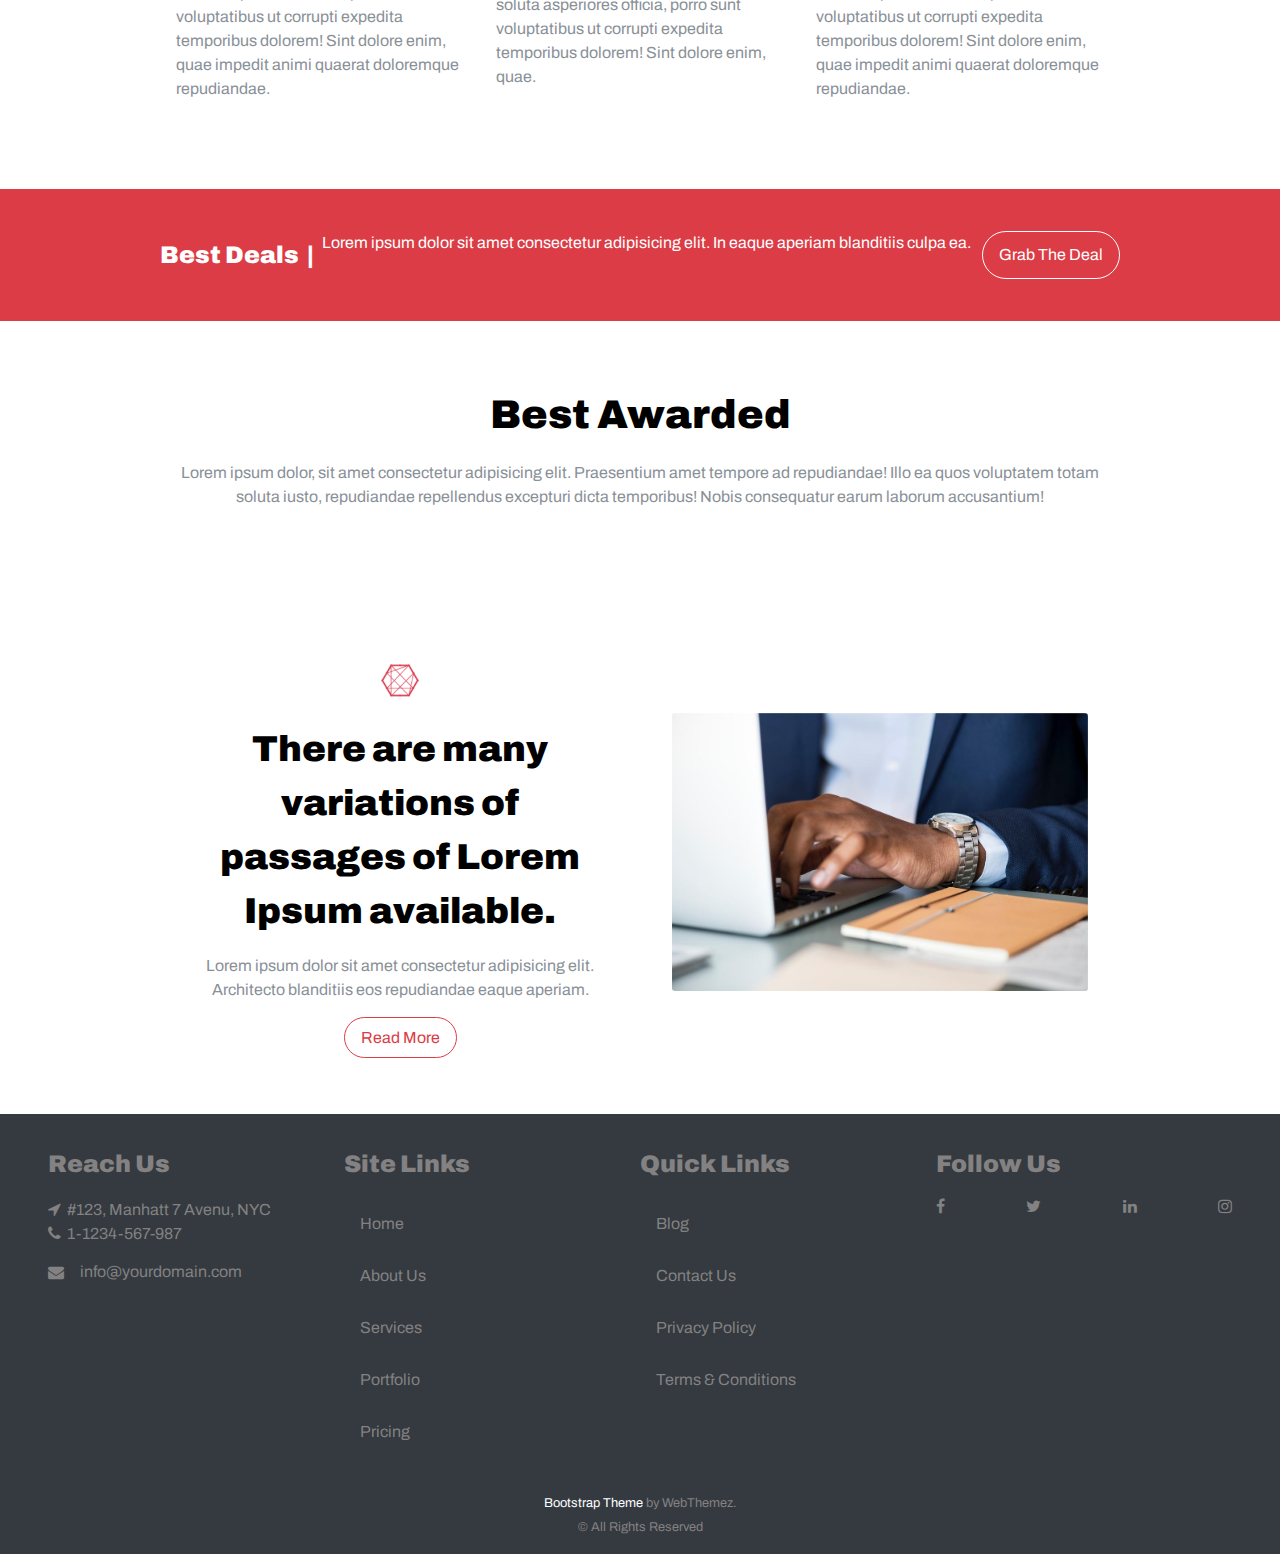
<file: block-BHaacu/services.html>
<!DOCTYPE html>
<html lang="en">
<head>
    <meta charset="UTF-8">
    <meta http-equiv="X-UA-Compatible" content="IE=edge">
    <meta name="viewport" content="width=device-width, initial-scale=1.0">
    <title>unitech</title>
    <link rel="preconnect" href="https://fonts.googleapis.com">
    <link rel="preconnect" href="https://fonts.gstatic.com" crossorigin>
    <link href="https://fonts.googleapis.com/css2?family=Archivo:ital,wght@0,100;0,200;0,300;0,400;0,500;0,600;0,700;0,800;0,900;1,100;1,200;1,300;1,400;1,500;1,600;1,700;1,800;1,900&display=swap" rel="stylesheet"> 
    <link rel="stylesheet" href="https://cdnjs.cloudflare.com/ajax/libs/font-awesome/4.7.0/css/font-awesome.min.css">
    <link rel="stylesheet" href="stylesheet/style.css">    
</head>
<body>
    <header class="container">
        <section class="head-one">
            <div class="flex padding column">
                <div>
                    <span><i class="fa fa-phone"></i> +1-1245-678-980 </span>&nbsp;&nbsp;
                    <a href="mailto: info@yourdomain.com"> <i class="fa fa-envelope"></i> info@yourdomain.com</a>
                </div>
                <div>
                    <nav>
                        <a href="#" class="fa fa-facebook-square"></a>
                        <a href="#" class="fa fa-twitter"></a>
                        <a href="#" class="fa fa-instagram"></a>
                        <a href="#" class="fa fa-dribbble"></a>
                    </nav>
                </div>
            </div>            
        </section>
        <section class="head-two">
            <div class="padding flex">
                <a href="index.html">
                    <h3><strong>Uni </strong>TECH</h3>
                </a>
                <label for="toggle" class="bars">                
                    <i class="fa fa-fw fa-bars"></i> 
                </label>     
                <input type="checkbox" id="toggle" />
                <ul class="flex nav column" id="navbar">
                    <li><a href="index.html">Home</a></li>
                    <li><a href="about.html">About Us</a></li>
                    <li><a href="services.html">Services</a></li>
                    <li class="sub-menu-box">
                        <a href="#">Pages
                            <i class="fa fa-angle-down" aria-hidden="true"></i>
                        </a>
                        <ul class="sub-menu">
                            <li><a href="pricing.html">Pricing</a></li>
                            <li><a href="#">Portfolio</a></li>
                            <li><a href="error.html">404 Page</a></li>
                        </ul>
                    </li>
                    <li class="sub-menu-box">
                        <a href="#">Blog
                            <i class="fa fa-angle-down" aria-hidden="true"></i>
                        </a>
                        <ul class="sub-menu">
                            <li><a href="#">Blog</a></li>
                            <li><a href="#">Blog Single</a></li>
                        </ul>
                    </li>
                    <li><a href="contact.html">Contact Us</a></li>
                </ul>
            </div>
        </section>      
    </header>
    <main class="container">
        <section class="info_hero">
            <h3>Services</h3>
            <p>Lorem ipsum dolor sit amet consectetur adipisicing elit.</p>
        </section> 
        <section class="about">
            <div class="flex padding column">
                <article class="flex-45">
                    <p class="active">Our Services</p>
                    <h4>Find the best services and consulting for afordable deals</h4>
                    <p>Lorem ipsum dolor sit amet consectetur adipisicing elit. Ab quam rem laborum, vero voluptates dolore veniam voluptate ullam impedit hic? Quam nobis libero dicta exercitationem assumenda sit ullam? Quos, qui.</p>
                </article>
                <article class="flex-45 width">
                    <img src="assets/media/business-1.jpg" alt="Business">
                </article>
            </div>
        </section>
        <section class="products">
            <div class="padding">
                <h2>Our Products</h2>
                <p>Lorem ipsum dolor sit amet consectetur adipisicing elit. Dolor officia cum, vel tenetur aperiam laboriosam.</p>
            </div>            
            <div class="padding">
                <div class="flex column">
                    <article class="flex-30">
                        <img src="assets/media/consulting.svg" alt="Features">
                        <h6>Excellent Features</h6>
                        <p>Lorem ipsum dolor sit amet, consectetur adipisicing elit. Culpa assumenda nemo sunt adipisci qui cupiditate! Lorem ipsum dolor sit amet consectetur adipisicing elit. Fuga inventore rem temporibus molestias rerum natus, eaque non nobis dolores quod ipsa minus porro alias.</p>
                    </article>
                    <article class="flex-30">
                        <img src="assets/media/api.svg" alt="API">
                        <h6>Powerful API</h6>
                        <p>Lorem ipsum dolor sit amet, consectetur adipisicing elit. Culpa assumenda nemo sunt adipisci qui cupiditate! Sint deserunt, provident. Lorem, ipsum dolor sit amet consectetur adipisicing elit. Expedita voluptatem dicta reprehenderit dolore facere asperiores fuga iste.</p>
                    </article>
                    <article class="flex-30">
                        <img src="assets/media/blockchain.svg" alt="BlockChain">
                        <h6>Blockchain Based</h6>
                        <p>Lorem ipsum dolor sit amet, consectetur adipisicing elit. Culpa assumenda nemo sunt adipisci qui cupiditate! Sint. Lorem ipsum dolor sit amet consectetur adipisicing elit. Id eveniet minima ratione nostrum, dolores dolore recusandae.</p>
                    </article>
                </div>
                <hr>
                <div class="flex column">
                    <article class="flex-30">
                        <img src="assets/media/vuejs.svg" alt="vuejs">
                        <h6>VueJS Included</h6>
                        <p>Lorem ipsum dolor sit amet consectetur adipisicing elit. Accusamus molestias soluta asperiores officia, porro sunt voluptatibus ut corrupti expedita temporibus dolorem! Sint dolore enim, quae impedit animi quaerat doloremque repudiandae.</p>
                    </article>
                    <article class="flex-30">
                        <img src="assets/media/react.svg" alt="react">
                        <h6>React Powered</h6>
                        <p>Lorem ipsum dolor sit amet consectetur adipisicing elit. Accusamus molestias soluta asperiores officia, porro sunt voluptatibus ut corrupti expedita temporibus dolorem! Sint dolore enim, quae.</p>
                    </article>
                    <article class="flex-30">
                        <img src="assets/media/angular.svg" alt="angular">
                        <h6>Angular Compatible</h6>
                        <p>Lorem ipsum dolor sit amet consectetur adipisicing elit. Accusamus molestias soluta asperiores officia, porro sunt voluptatibus ut corrupti expedita temporibus dolorem! Sint dolore enim, quae impedit animi quaerat doloremque repudiandae.</p>
                    </article>
                </div>
            </div>
        </section>
        <section class="request">
            <div class="flex padding column">
                <section class="flex justify-center column">
                    <h6>Best Deals&nbsp;&nbsp;|&nbsp;&nbsp;</h6>
                    <p class="center">Lorem ipsum dolor sit amet consectetur adipisicing elit. In eaque aperiam blanditiis culpa ea.</p>
                </section>
                <a href="#" class="btn btn-primary">Grab the Deal</a>
            </div>
        </section>
        <section class="solution">
            <div class="padding">
                <h2>Best Awarded</h2>
                <p>Lorem ipsum dolor, sit amet consectetur adipisicing elit. Praesentium amet tempore ad repudiandae! Illo ea quos voluptatem totam soluta iusto, repudiandae repellendus excepturi dicta temporibus! Nobis consequatur earum laborum accusantium!</p>
            </div>
        </section>
        <section class="consulting">
            <div class="flex padding column">
                <article class="flex-45">
                    <img src="assets/media/hexagon.png" alt="Image">
                    <h3>There are many variations of passages of Lorem Ipsum available.</h3>
                    <p>Lorem ipsum dolor sit amet consectetur adipisicing elit. Architecto blanditiis eos repudiandae eaque aperiam.</p>
                    <a href="#" class="btn btn-secondary">Read more</a>
                </article>
                <article class="flex-45 width">
                    <img src="assets/media/business-4.jpg" alt="Business">
                </article>
            </div>
        </section>
    </main>
    <footer>
        <div class="container flex align-start wrap column">
            <section class="flex-20">
                <h6>Reach Us</h6>
                <ul>
                    <li><i class="fa fa-location-arrow"></i>&nbsp; #123, Manhatt 7 Avenu, NYC</li>
                    <li><i class="fa fa-phone"></i>&nbsp; 1-1234-567-987</li>
                    <li class="flex start">
                        <i class="fa fa-envelope"></i>
                        <a href="mailto: info@yourdomain.com">info@yourdomain.com</a>
                    </li>
                </ul>
            </section>
            <section class="flex-20">
                <h6>Site Links</h6>
                <ul>
                    <li><a href="index.html">Home</a></li>
                    <li><a href="about.html">About Us</a></li>
                    <li><a href="services.html">Services</a></li>
                    <li><a href="#">Portfolio</a></li>
                    <li><a href="pricing.html">Pricing</a></li>
                </ul>
            </section>
            <section class="flex-20">
                <h6>Quick Links</h6>
                <ul>
                    <li><a href="#">Blog</a></li>
                    <li><a href="contact.html">Contact Us</a></li>
                    <li><a href="#">Privacy Policy</a></li>
                    <li><a href="#">Terms & Conditions</a></li>
                </ul>
            </section>
            <section class="flex-20">
                <h6>Follow Us</h6>
                <nav class="flex social">
                    <a href="#" class="fa fa-facebook"></a>
                    <a href="#" class="fa fa-twitter"></a>
                    <a href="#" class="fa fa-linkedin"></a>
                    <a href="#" class="fa fa-instagram"></a>
                </nav>
            </section>
        </div>
        <div class="foot-end">
            <small><span>Bootstrap Theme</span> by WebThemez.<br>&copy; All Rights Reserved</small>
        </div>
    </footer>
</body>
</html>
</file>
<file: block-BHaacu/stylesheet/style.css>
/* http://meyerweb.com/eric/tools/css/reset/ 
   v2.0 | 20110126
   License: none (public domain)
*/
html, body, div, span, applet, object, iframe,
h1, h2, h3, h4, h5, h6, p, blockquote, pre,
a, abbr, acronym, address, big, cite, code,
del, dfn, em, img, ins, kbd, q, s, samp,
small, strike, strong, sub, sup, tt, var,
b, u, i, center,
dl, dt, dd, ol, ul, li,
fieldset, form, label, legend,
table, caption, tbody, tfoot, thead, tr, th, td,
article, aside, canvas, details, embed,
figure, figcaption, footer, header, hgroup,
menu, nav, output, ruby, section, summary,
time, mark, audio, video {
  margin: 0;
  padding: 0;
  border: 0;
  font-size: 100%;
  font: inherit;
  vertical-align: baseline;
}

/* HTML5 display-role reset for older browsers */
article, aside, details, figcaption, figure,
footer, header, hgroup, menu, nav, section {
  display: block;
}

body {
  line-height: 1;
}

ol, ul {
  list-style: none;
}

blockquote, q {
  quotes: none;
}

blockquote:before, blockquote:after,
q:before, q:after {
  content: "";
  content: none;
}

table {
  border-collapse: collapse;
  border-spacing: 0;
}

*,
*::after,
*::before {
  box-sizing: border-box;
}

html {
  font-size: 16px;
}

body {
  font-family: "Archivo", sans-serif;
  line-height: 1.5;
}

.container {
  max-width: 1420px;
  width: 100%;
}

.flex {
  display: flex;
  justify-content: space-between;
  align-items: center;
}

.justify-center {
  justify-content: center;
}

.align-start {
  align-items: flex-start;
}

.start {
  justify-content: flex-start;
}

.flex-20 {
  flex: 1 1 20%;
}

.flex-30 {
  flex: 1 1 30%;
}

.flex-45 {
  flex: 1 1 45%;
}

.padding {
  padding: 0 10rem;
}

h1, h2, h3, h4, h5, h6 {
  font-weight: 900;
  padding: 1rem 0;
}

h1 {
  font-size: 2.75rem;
}

h2 {
  font-size: 2.5rem;
}

h3 {
  font-size: 2.25rem;
}

h4 {
  font-size: 2rem;
}

h5 {
  font-size: 1.75rem;
}

h6 {
  font-size: 1.5rem;
}

a {
  text-decoration: none;
}

p {
  color: #899097;
  font-size: 1rem;
  padding-bottom: 1.5rem;
}

.btn {
  padding: 0.7rem 1rem;
  border-radius: 1.5rem;
  font-size: 1rem;
  text-transform: capitalize;
}

.btn-primary {
  background-color: #dc3c45;
  color: white;
  border: 1px solid white;
}
.btn-primary:hover {
  background-color: white;
  color: #dc3c45;
  border: 1px solid #dc3c45;
}

.btn-secondary {
  background-color: white;
  color: #dc3c45;
  border: 1px solid #dc3c45;
}
.btn-secondary:hover {
  background-color: #dc3c45;
  color: white;
  border: 1px solid white;
}

/*Header*/
header {
  position: relative;
  z-index: 99;
}

.head-one {
  background-color: #dc3c45;
  color: white;
  padding: 0.8rem 1rem;
}
.head-one nav a, .head-one div a {
  color: white;
  margin-right: 0.8rem;
}

.head-two {
  background-color: #f2f2f2;
  padding: 1rem 1rem;
}
.head-two h3 {
  color: black;
  font-weight: 800;
}
.head-two strong {
  color: #dc3c45;
}

ul li {
  margin-right: 1.2rem;
}
ul li a {
  color: #343a40;
  display: block;
  padding: 14px 16px;
}
ul li a:hover {
  color: white;
  background-color: #eb5f61;
}

.sub-menu-box {
  position: relative;
}

.sub-menu-box:hover .sub-menu {
  display: inline-block;
}

.sub-menu {
  position: absolute;
  background-color: #f2f2f2;
  border-radius: 4px;
  width: 8.5rem;
  box-shadow: 0 3px 8px rgba(0, 0, 0, 0.3);
  display: none;
}

#toggle {
  display: none;
}

.bars {
  display: none;
}

/*Hero*/
.info_hero {
  background-color: #dc3c45;
  padding: 3rem 0;
  text-align: center;
  color: white;
}
.info_hero p {
  color: white;
}

/*Client*/
.client {
  background-color: #f2f2f2;
  text-align: center;
  padding: 3rem 0;
}
.client img {
  filter: grayscale(100%);
  width: 50%;
  margin: 2rem;
}
.client img:hover {
  filter: grayscale(0);
}

/*Footer*/
footer {
  padding: 1rem 3rem;
  background-color: #343a40;
  color: rgb(131, 129, 129);
}
footer li a, footer nav a {
  color: rgb(131, 129, 129);
}
footer .width {
  margin-right: 2rem;
}
footer .foot-end {
  text-align: center;
  padding-top: 2rem;
}
footer .foot-end small {
  font-size: 0.8rem;
}
footer .foot-end small span {
  color: white;
}

/*Main*/
/*Hero*/
.hero {
  background: url(../assets/media/banner-1.jpg) 50% 50% no-repeat;
  width: 100%;
  background-size: cover;
  position: relative;
  padding: 3rem 0;
  height: 40rem;
  top: -4rem;
}
.hero h1 {
  padding-top: 10rem;
  text-transform: uppercase;
  font-weight: 900;
}
.hero h5 {
  text-transform: capitalize;
}

/*Service*/
.service {
  text-align: center;
  padding: 1.5rem 0;
}
.service article {
  padding: 3rem 1rem;
  border: 1px solid #899097;
  border-radius: 2rem;
  margin: 1rem;
}
.service article img {
  width: 30%;
}

/*Solution*/
.solution {
  background-color: #f2f2f2;
  text-align: center;
  padding: 3rem 10rem;
}

/*Consulting*/
.consulting {
  text-align: center;
  padding-top: 3rem;
  padding-bottom: 2rem;
}
.consulting article {
  text-align: center;
  margin: 2rem;
}
.consulting img[src$=".png"] {
  width: 10%;
}
.consulting img[src$=".jpg"] {
  border-radius: 0.2rem;
  width: 100%;
}

/*Request*/
.request {
  background: #dc3c45;
  color: white;
  padding-top: 2rem;
  padding-bottom: 2rem;
}
.request p {
  color: white;
}

/*About Page*/
/*About*/
.about, .vision {
  padding-top: 3rem;
}
.about img, .vision img {
  width: 80%;
}

article {
  margin: 1rem;
}

.active {
  color: #dc3c45;
  font-size: 1rem;
}

/*Vision*/
.vision i {
  font-size: 3rem;
  margin-right: 1rem;
  color: #343a40;
}
.vision strong {
  color: #343a40;
}
.vision p {
  font-size: 0.8rem;
}

.margin {
  margin: 1.2rem;
}

/*Our Team*/
.team {
  background-color: #f2f2f2;
  padding: 3rem 0;
  text-align: center;
}
.team img {
  width: 100%;
  padding-bottom: 2rem;
}
.team .color {
  background-color: white;
}
.team p {
  line-height: 0.5;
  color: black;
}
.team .active {
  color: #dc3c45;
}

/*Solution*/
.solution {
  background-color: white;
  padding: 3rem 0;
  text-align: center;
}

/*Contact Us*/
/*Infomation*/
.info {
  background-color: #f2f2f2;
  text-align: center;
  padding-top: 3rem;
  padding-bottom: 3rem;
}
.info i {
  background-color: rgb(235, 231, 231);
  padding: 2rem;
  border-radius: 50%;
  font-size: 2rem;
  color: #dc3c45;
}
.info h6 {
  font-size: 1.2rem;
  font-weight: 300;
}
.info address, .info a {
  color: rgb(158, 157, 157);
}

/*Contact*/
.contact {
  text-align: center;
  margin-top: 3rem;
  margin-bottom: 3rem;
}

form {
  display: inline;
}
form input, form textarea {
  width: 100%;
  border-radius: 0.2rem;
  padding: 0.8rem;
  margin: 1rem;
  outline: none;
  border: 1px solid rgb(158, 157, 157);
}
form input:focus, form textarea:focus {
  border: 1px solid black;
}

/*Error Page*/
.error h5 {
  font-weight: 900;
}

/*Pricing*/
.detail {
  padding-top: 3rem;
  padding-bottom: 3rem;
  background-color: #f2f2f2;
  text-align: center;
}
.detail .box {
  border-radius: 0.2rem;
  border: 1px solid rgb(209, 206, 206);
  background-color: white;
  padding: 2rem;
}
.detail .box strong {
  font-weight: 900;
  font-size: 2rem;
}
.detail .box .license {
  color: gray;
}
.detail .box p {
  color: black;
}
.detail .box ul {
  margin-bottom: 1rem;
}

.question {
  padding-top: 3rem;
  padding-bottom: 3rem;
  text-align: center;
}
.question article {
  text-align: left;
}
.question .que-box {
  padding: 1.5rem;
  border: 1px solid rgb(212, 210, 210);
  border-radius: 0.2rem;
  margin-bottom: 1rem;
}
.question .que-box h6 {
  font-weight: 300;
  padding-bottom: 0.8rem;
  font-size: 1.1rem;
}

/*Services*/
.products {
  padding-top: 3rem;
  padding-bottom: 3rem;
  text-align: center;
}
.products article {
  text-align: left;
}
.products article img {
  width: 20%;
}
.products article hr {
  color: #f2f2f2;
}

/* Responsive Design */
@media screen and (max-width: 768px) {
  html {
    font-size: 10px;
  }

  .container {
    max-width: 768px;
    width: 100%;
  }

  .padding {
    padding: 0 1.5rem;
  }

  .width {
    width: 100%;
    height: auto;
  }

  .column {
    flex-direction: column;
    justify-content: center;
    align-items: center;
  }

  .flex-20 {
    flex: 1 1 30%;
    margin: 1rem 1.2rem;
  }

  .flex-30, .flex-45 {
    flex: 1 1 60%;
    margin: 1rem 1.2rem;
  }

  .nav {
    display: none;
  }

  .nav li {
    margin: 5rem 0;
  }

  #toggle:checked ~ .nav {
    display: inline-block;
  }

  .bars {
    display: inline-block;
    font-size: 2rem;
    color: #dc3c45;
    position: relative;
    z-index: 80;
  }

  .nav {
    position: absolute;
    left: 0;
    right: 0;
    bottom: 0;
    top: 0;
    width: 100%;
    height: 100vh;
    background-color: #eb5f61;
    padding-top: 5rem;
  }

  .center {
    text-align: center;
  }
}/*# sourceMappingURL=style.css.map */
</file>
